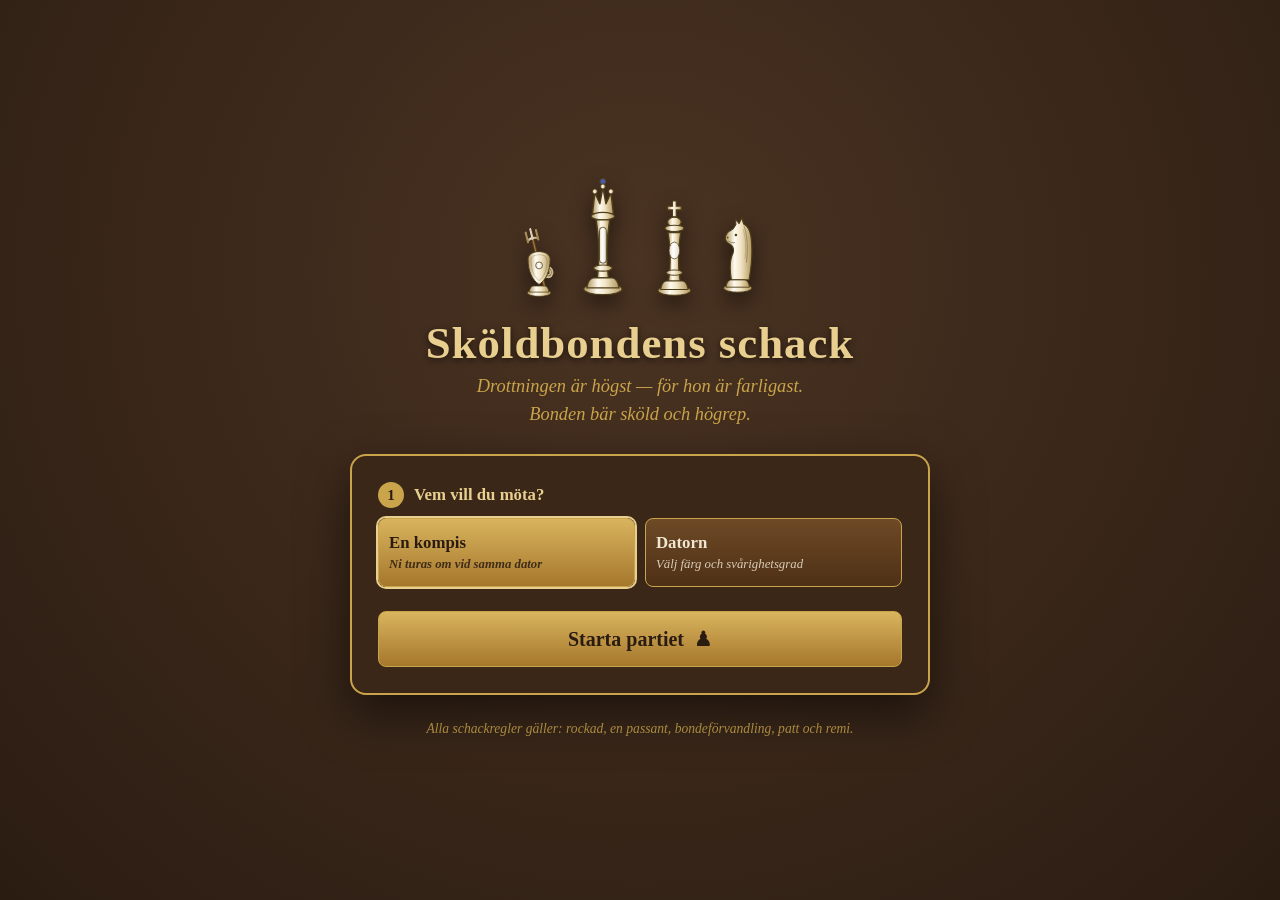
<file: index.html>
<!DOCTYPE html>
<html lang="sv">
<head>
<meta charset="UTF-8">
<meta name="viewport" content="width=device-width, initial-scale=1.0">
<title>Sköldbondens schack</title>
<meta name="description" content="Spelbart schack med alla regler. Drottningen är högst — för hon är farligast. Bonden bär sköld och högrep.">
<style>
:root {
  --gold: #c9a44a;
  --gold-light: #e8cf8f;
  --wood-dark: #4a2c1a;
  --wood-mid: #6e4226;
  --square-light: #ddc59a;
  --square-dark: #96683f;
  --bg: #2b1c12;
  --panel: #3a2718;
  --text: #f0e6d2;
}

* { box-sizing: border-box; margin: 0; padding: 0; }

body {
  font-family: Georgia, 'Times New Roman', serif;
  background: radial-gradient(ellipse at 50% 30%, #4a3322 0%, var(--bg) 100%);
  color: var(--text);
  min-height: 100vh;
}

.hidden { display: none !important; }

h1 {
  color: var(--gold-light);
  letter-spacing: 1px;
  text-shadow: 0 2px 6px rgba(0,0,0,.6);
}

.tagline {
  color: var(--gold);
  font-style: italic;
  margin-top: 4px;
}

/* ==================== Landningssidan ==================== */

#landing {
  min-height: 100vh;
  display: flex;
  flex-direction: column;
  align-items: center;
  justify-content: center;
  padding: 30px 16px;
  gap: 26px;
}

.hero { text-align: center; }

.hero-pieces {
  display: flex;
  align-items: flex-end;
  justify-content: center;
  gap: 14px;
  margin-bottom: 14px;
  filter: drop-shadow(0 8px 10px rgba(0,0,0,.5));
}
.hero-pieces svg { width: auto; }
.hero-pieces .hp-pawn svg   { height: 84px; }
.hero-pieces .hp-king svg   { height: 116px; }
.hero-pieces .hp-queen svg  { height: 136px; }
.hero-pieces .hp-knight svg { height: 100px; }

.hero h1 { font-size: clamp(1.9rem, 6vw, 2.8rem); }
.hero .tagline { font-size: clamp(.95rem, 3vw, 1.15rem); line-height: 1.5; }

.setup-card {
  width: min(94vw, 580px);
  background: var(--panel);
  border: 2px solid var(--gold);
  border-radius: 16px;
  padding: 26px;
  box-shadow: 0 18px 50px rgba(0,0,0,.55);
}

.setup-card h2 {
  color: var(--gold-light);
  font-size: 1.05rem;
  margin: 20px 0 10px;
  display: flex;
  align-items: center;
  gap: 10px;
}
.setup-card h2:first-child { margin-top: 0; }

.step {
  display: inline-flex;
  align-items: center;
  justify-content: center;
  width: 26px; height: 26px;
  border-radius: 50%;
  background: var(--gold);
  color: #2b1c12;
  font-size: .95rem;
  flex-shrink: 0;
}

.choice { display: flex; gap: 10px; }
.choice.big button {
  flex: 1;
  display: flex;
  flex-direction: column;
  gap: 4px;
  padding: 14px 10px;
  text-align: center;
}
.choice.big strong { font-size: 1.05rem; }
.choice.big span { font-size: .8rem; opacity: .85; font-style: italic; }

.start-btn {
  width: 100%;
  margin-top: 24px;
  font-size: 1.25rem;
  padding: 15px;
}

#landing footer {
  font-size: .85rem;
  color: var(--gold);
  opacity: .8;
  font-style: italic;
  text-align: center;
}

/* ==================== Spelet ==================== */

#game header {
  text-align: center;
  padding: 18px 10px 8px;
}
#game h1 { font-size: 1.9rem; }
#game .tagline { font-size: .95rem; margin-top: 2px; }

main {
  display: flex;
  flex-wrap: wrap;
  justify-content: center;
  align-items: flex-start;
  gap: 24px;
  padding: 16px;
}

/* ---------- Brädet ---------- */

.board-wrap {
  padding: 26px;
  background: linear-gradient(135deg, #5a3520, #3a2010 60%, #4a2a18);
  border-radius: 14px;
  border: 2px solid var(--gold);
  box-shadow: 0 14px 40px rgba(0,0,0,.55), inset 0 0 30px rgba(0,0,0,.4);
  position: relative;
}

.board {
  display: grid;
  grid-template-columns: repeat(8, minmax(44px, 11vmin));
  grid-template-rows: repeat(8, minmax(44px, 11vmin));
  border: 3px solid var(--gold);
  box-shadow: 0 4px 18px rgba(0,0,0,.5);
}

.square {
  position: relative;
  display: flex;
  align-items: flex-end;
  justify-content: center;
  cursor: pointer;
  user-select: none;
}

.square.light { background: var(--square-light); }
.square.dark { background: var(--square-dark); }

/* koordinater i hörnen av kantrutorna */
.coord {
  position: absolute;
  font-size: .62rem;
  font-weight: bold;
  pointer-events: none;
  opacity: .85;
}
.coord.file { right: 3px; bottom: 2px; }
.coord.rank { left: 3px; top: 2px; }
.square.light .coord { color: #8a5a34; }
.square.dark .coord { color: #eeddbb; }

/* pjäser */
.piece {
  position: absolute;
  bottom: 3%;
  left: 50%;
  transform: translateX(-50%);
  pointer-events: none;
  filter:
    drop-shadow(0 0 1px rgba(45, 28, 6, .9))
    drop-shadow(0 5px 4px rgba(0,0,0,.45));
}
.piece svg { height: 100%; width: auto; display: block; }

/* höjdskala per pjästyp — drottningen ÄR högst men ryms i sin ruta */
.piece.q { height: 98%; }
.piece.k { height: 88%; }
.piece.b { height: 82%; }
.piece.n { height: 80%; }
.piece.r { height: 75%; }
.piece.p { height: 68%; }

/* markeringar */
.square.selected { outline: 3px solid var(--gold-light); outline-offset: -3px; }
.square.lastmove::before {
  content: ""; position: absolute; inset: 0;
  background: rgba(233, 208, 90, .32); pointer-events: none;
}
.square.check::before {
  content: ""; position: absolute; inset: 0;
  background: radial-gradient(circle, rgba(220,50,40,.55) 0%, rgba(220,50,40,0) 70%);
  pointer-events: none;
}

.square .dot {
  position: absolute; inset: 0; margin: auto;
  width: 26%; height: 26%;
  border-radius: 50%;
  background: rgba(60, 40, 15, .45);
  box-shadow: 0 0 0 2px rgba(233,208,90,.5);
  pointer-events: none;
}
.square .ring {
  position: absolute; inset: 4%;
  border: 4px solid rgba(200, 60, 40, .65);
  border-radius: 50%;
  pointer-events: none;
}

/* ---------- Panelen ---------- */

.panel {
  width: 250px;
  background: var(--panel);
  border: 1px solid var(--gold);
  border-radius: 12px;
  padding: 16px;
  box-shadow: 0 10px 30px rgba(0,0,0,.4);
}

.status {
  font-size: 1.05rem;
  font-weight: bold;
  color: var(--gold-light);
  text-align: center;
  min-height: 2.6em;
  display: flex;
  align-items: center;
  justify-content: center;
  padding: 4px;
}

/* kommentatorn */
.commentary {
  font-style: italic;
  font-size: .92rem;
  line-height: 1.45;
  color: var(--text);
  background: rgba(0,0,0,.22);
  border-left: 3px solid var(--gold);
  border-radius: 0 8px 8px 0;
  padding: 9px 11px;
  margin: 8px 0 4px;
  min-height: 3.4em;
}
.commentary .mic { font-style: normal; margin-right: 5px; }

.buttons { display: flex; flex-direction: column; gap: 8px; margin: 10px 0 16px; }

button {
  font-family: inherit;
  font-size: .95rem;
  padding: 9px 14px;
  border-radius: 8px;
  border: 1px solid var(--gold);
  background: linear-gradient(180deg, #6e4a26, #4e3016);
  color: var(--text);
  cursor: pointer;
  transition: filter .15s;
}
button:hover { filter: brightness(1.2); }
button.primary {
  background: linear-gradient(180deg, #d9b45e, #a5772c);
  color: #2b1c12;
  font-weight: bold;
}
button.selected {
  background: linear-gradient(180deg, #d9b45e, #a5772c);
  color: #2b1c12;
  font-weight: bold;
  box-shadow: 0 0 0 2px var(--gold-light);
}
button.selected span { opacity: 1; }

.movelist-wrap h2 { font-size: 1rem; color: var(--gold); margin-bottom: 6px; }
.movelist {
  list-style-position: inside;
  max-height: 300px;
  overflow-y: auto;
  font-size: .92rem;
  line-height: 1.5;
  padding-right: 4px;
}
.movelist li span { display: inline-block; min-width: 58px; }

/* ---------- Dialoger ---------- */

.overlay {
  position: fixed; inset: 0;
  background: rgba(10, 6, 3, .75);
  display: flex; align-items: center; justify-content: center;
  z-index: 20;
}

.dialog {
  background: var(--panel);
  border: 2px solid var(--gold);
  border-radius: 14px;
  padding: 26px;
  width: min(92vw, 380px);
  box-shadow: 0 20px 60px rgba(0,0,0,.7);
}
.dialog h2 { color: var(--gold-light); margin-bottom: 16px; text-align: center; }

.promo-choices { display: flex; gap: 10px; justify-content: center; }
.promo-choices button {
  width: 70px; height: 90px;
  display: flex; align-items: flex-end; justify-content: center;
  padding: 6px;
}
.promo-choices svg { width: 100%; height: auto; }

@media (max-width: 700px) {
  .board { grid-template-columns: repeat(8, 11.5vw); grid-template-rows: repeat(8, 11.5vw); }
  .board-wrap { padding: 12px; }
  .panel { width: min(92vw, 380px); }
  .choice.big.three { flex-direction: column; }
}

</style>
</head>
<body>

<!-- ==================== LANDNINGSSIDAN ==================== -->
<section id="landing">
  <div class="hero">
    <div class="hero-pieces" id="hero-pieces"></div>
    <h1>Sköldbondens schack</h1>
    <p class="tagline">Drottningen är högst — för hon är farligast.<br>
    Bonden bär sköld och högrep.</p>
  </div>

  <div class="setup-card">
    <h2><span class="step">1</span> Vem vill du möta?</h2>
    <div class="choice big" id="opp-choice">
      <button data-opp="human" class="selected">
        <strong>En kompis</strong>
        <span>Ni turas om vid samma dator</span>
      </button>
      <button data-opp="ai">
        <strong>Datorn</strong>
        <span>Välj färg och svårighetsgrad</span>
      </button>
    </div>

    <div class="ai-only hidden">
      <h2><span class="step">2</span> Vilken färg spelar du?</h2>
      <div class="choice big" id="color-choice">
        <button data-color="w" class="selected">
          <strong>Vit</strong>
          <span>Du börjar</span>
        </button>
        <button data-color="b">
          <strong>Svart</strong>
          <span>Datorn börjar</span>
        </button>
      </div>

      <h2><span class="step">3</span> Hur svår ska datorn vara?</h2>
      <div class="choice big three" id="level-choice">
        <button data-level="1" class="selected">
          <strong>Lätt</strong>
          <span>Snäll och slarvig</span>
        </button>
        <button data-level="2">
          <strong>Medel</strong>
          <span>Tänker två drag framåt</span>
        </button>
        <button data-level="3">
          <strong>Svår</strong>
          <span>Tänker tre drag framåt</span>
        </button>
      </div>
    </div>

    <button id="btn-start" class="primary start-btn">Starta partiet&nbsp;&nbsp;♟</button>
  </div>

  <footer>Alla schackregler gäller: rockad, en passant, bondeförvandling, patt och remi.</footer>
</section>

<!-- ==================== SPELET ==================== -->
<section id="game" class="hidden">
  <header>
    <h1>Sköldbondens schack</h1>
    <p class="tagline">Drottningen är högst — för hon är farligast.</p>
  </header>

  <main>
    <div class="board-wrap">
      <div id="board" class="board"></div>
    </div>

    <aside class="panel">
      <div id="status" class="status">Vit att spela</div>

      <div id="commentary" class="commentary"></div>

      <div class="buttons">
        <button id="btn-new">Nytt parti</button>
        <button id="btn-undo">Ångra drag</button>
        <button id="btn-flip">Vänd brädet</button>
      </div>

      <div class="movelist-wrap">
        <h2>Dragen</h2>
        <ol id="movelist" class="movelist"></ol>
      </div>
    </aside>
  </main>
</section>

<!-- Dialog: bondeförvandling -->
<div id="promotion" class="overlay hidden">
  <div class="dialog">
    <h2>Förvandla bonden till:</h2>
    <div id="promo-choices" class="promo-choices"></div>
  </div>
</div>

<script>
/*
 * Copyright (c) 2022, Jeff Hlywa (jhlywa@gmail.com)
 * All rights reserved.
 *
 * Redistribution and use in source and binary forms, with or without
 * modification, are permitted provided that the following conditions are met:
 *
 * 1. Redistributions of source code must retain the above copyright notice,
 *    this list of conditions and the following disclaimer.
 * 2. Redistributions in binary form must reproduce the above copyright notice,
 *    this list of conditions and the following disclaimer in the documentation
 *    and/or other materials provided with the distribution.
 *
 * THIS SOFTWARE IS PROVIDED BY THE COPYRIGHT HOLDERS AND CONTRIBUTORS "AS IS"
 * AND ANY EXPRESS OR IMPLIED WARRANTIES, INCLUDING, BUT NOT LIMITED TO, THE
 * IMPLIED WARRANTIES OF MERCHANTABILITY AND FITNESS FOR A PARTICULAR PURPOSE
 * ARE DISCLAIMED. IN NO EVENT SHALL THE COPYRIGHT OWNER OR CONTRIBUTORS BE
 * LIABLE FOR ANY DIRECT, INDIRECT, INCIDENTAL, SPECIAL, EXEMPLARY, OR
 * CONSEQUENTIAL DAMAGES (INCLUDING, BUT NOT LIMITED TO, PROCUREMENT OF
 * SUBSTITUTE GOODS OR SERVICES; LOSS OF USE, DATA, OR PROFITS; OR BUSINESS
 * INTERRUPTION) HOWEVER CAUSED AND ON ANY THEORY OF LIABILITY, WHETHER IN
 * CONTRACT, STRICT LIABILITY, OR TORT (INCLUDING NEGLIGENCE OR OTHERWISE)
 * ARISING IN ANY WAY OUT OF THE USE OF THIS SOFTWARE, EVEN IF ADVISED OF THE
 * POSSIBILITY OF SUCH DAMAGE.
 *
 *----------------------------------------------------------------------------*/

const SYMBOLS = 'pnbrqkPNBRQK'

const DEFAULT_POSITION =
  'rnbqkbnr/pppppppp/8/8/8/8/PPPPPPPP/RNBQKBNR w KQkq - 0 1'

const TERMINATION_MARKERS = ['1-0', '0-1', '1/2-1/2', '*']

const PAWN_OFFSETS = {
  b: [16, 32, 17, 15],
  w: [-16, -32, -17, -15],
}

const PIECE_OFFSETS = {
  n: [-18, -33, -31, -14, 18, 33, 31, 14],
  b: [-17, -15, 17, 15],
  r: [-16, 1, 16, -1],
  q: [-17, -16, -15, 1, 17, 16, 15, -1],
  k: [-17, -16, -15, 1, 17, 16, 15, -1],
}

// prettier-ignore
const ATTACKS = [
  20, 0, 0, 0, 0, 0, 0, 24,  0, 0, 0, 0, 0, 0,20, 0,
   0,20, 0, 0, 0, 0, 0, 24,  0, 0, 0, 0, 0,20, 0, 0,
   0, 0,20, 0, 0, 0, 0, 24,  0, 0, 0, 0,20, 0, 0, 0,
   0, 0, 0,20, 0, 0, 0, 24,  0, 0, 0,20, 0, 0, 0, 0,
   0, 0, 0, 0,20, 0, 0, 24,  0, 0,20, 0, 0, 0, 0, 0,
   0, 0, 0, 0, 0,20, 2, 24,  2,20, 0, 0, 0, 0, 0, 0,
   0, 0, 0, 0, 0, 2,53, 56, 53, 2, 0, 0, 0, 0, 0, 0,
  24,24,24,24,24,24,56,  0, 56,24,24,24,24,24,24, 0,
   0, 0, 0, 0, 0, 2,53, 56, 53, 2, 0, 0, 0, 0, 0, 0,
   0, 0, 0, 0, 0,20, 2, 24,  2,20, 0, 0, 0, 0, 0, 0,
   0, 0, 0, 0,20, 0, 0, 24,  0, 0,20, 0, 0, 0, 0, 0,
   0, 0, 0,20, 0, 0, 0, 24,  0, 0, 0,20, 0, 0, 0, 0,
   0, 0,20, 0, 0, 0, 0, 24,  0, 0, 0, 0,20, 0, 0, 0,
   0,20, 0, 0, 0, 0, 0, 24,  0, 0, 0, 0, 0,20, 0, 0,
  20, 0, 0, 0, 0, 0, 0, 24,  0, 0, 0, 0, 0, 0,20
];

// prettier-ignore
const RAYS = [
   17,  0,  0,  0,  0,  0,  0, 16,  0,  0,  0,  0,  0,  0, 15, 0,
    0, 17,  0,  0,  0,  0,  0, 16,  0,  0,  0,  0,  0, 15,  0, 0,
    0,  0, 17,  0,  0,  0,  0, 16,  0,  0,  0,  0, 15,  0,  0, 0,
    0,  0,  0, 17,  0,  0,  0, 16,  0,  0,  0, 15,  0,  0,  0, 0,
    0,  0,  0,  0, 17,  0,  0, 16,  0,  0, 15,  0,  0,  0,  0, 0,
    0,  0,  0,  0,  0, 17,  0, 16,  0, 15,  0,  0,  0,  0,  0, 0,
    0,  0,  0,  0,  0,  0, 17, 16, 15,  0,  0,  0,  0,  0,  0, 0,
    1,  1,  1,  1,  1,  1,  1,  0, -1, -1,  -1,-1, -1, -1, -1, 0,
    0,  0,  0,  0,  0,  0,-15,-16,-17,  0,  0,  0,  0,  0,  0, 0,
    0,  0,  0,  0,  0,-15,  0,-16,  0,-17,  0,  0,  0,  0,  0, 0,
    0,  0,  0,  0,-15,  0,  0,-16,  0,  0,-17,  0,  0,  0,  0, 0,
    0,  0,  0,-15,  0,  0,  0,-16,  0,  0,  0,-17,  0,  0,  0, 0,
    0,  0,-15,  0,  0,  0,  0,-16,  0,  0,  0,  0,-17,  0,  0, 0,
    0,-15,  0,  0,  0,  0,  0,-16,  0,  0,  0,  0,  0,-17,  0, 0,
  -15,  0,  0,  0,  0,  0,  0,-16,  0,  0,  0,  0,  0,  0,-17
];

const SHIFTS = { p: 0, n: 1, b: 2, r: 3, q: 4, k: 5 }

const BITS = {
  NORMAL: 1,
  CAPTURE: 2,
  BIG_PAWN: 4,
  EP_CAPTURE: 8,
  PROMOTION: 16,
  KSIDE_CASTLE: 32,
  QSIDE_CASTLE: 64,
}

const RANK_1 = 7
const RANK_2 = 6
const RANK_3 = 5
const RANK_4 = 4
const RANK_5 = 3
const RANK_6 = 2
const RANK_7 = 1
const RANK_8 = 0

// prettier-ignore
const SQUARE_MAP = {
  a8:   0, b8:   1, c8:   2, d8:   3, e8:   4, f8:   5, g8:   6, h8:   7,
  a7:  16, b7:  17, c7:  18, d7:  19, e7:  20, f7:  21, g7:  22, h7:  23,
  a6:  32, b6:  33, c6:  34, d6:  35, e6:  36, f6:  37, g6:  38, h6:  39,
  a5:  48, b5:  49, c5:  50, d5:  51, e5:  52, f5:  53, g5:  54, h5:  55,
  a4:  64, b4:  65, c4:  66, d4:  67, e4:  68, f4:  69, g4:  70, h4:  71,
  a3:  80, b3:  81, c3:  82, d3:  83, e3:  84, f3:  85, g3:  86, h3:  87,
  a2:  96, b2:  97, c2:  98, d2:  99, e2: 100, f2: 101, g2: 102, h2: 103,
  a1: 112, b1: 113, c1: 114, d1: 115, e1: 116, f1: 117, g1: 118, h1: 119
};

const ROOKS = {
  w: [
    { square: SQUARE_MAP.a1, flag: BITS.QSIDE_CASTLE },
    { square: SQUARE_MAP.h1, flag: BITS.KSIDE_CASTLE },
  ],
  b: [
    { square: SQUARE_MAP.a8, flag: BITS.QSIDE_CASTLE },
    { square: SQUARE_MAP.h8, flag: BITS.KSIDE_CASTLE },
  ],
}

const PARSER_STRICT = 0
const PARSER_SLOPPY = 1

/* this function is used to uniquely identify ambiguous moves */
function get_disambiguator(move, moves) {
  var from = move.from
  var to = move.to
  var piece = move.piece

  var ambiguities = 0
  var same_rank = 0
  var same_file = 0

  for (var i = 0, len = moves.length; i < len; i++) {
    var ambig_from = moves[i].from
    var ambig_to = moves[i].to
    var ambig_piece = moves[i].piece

    /* if a move of the same piece type ends on the same to square, we'll
     * need to add a disambiguator to the algebraic notation
     */
    if (piece === ambig_piece && from !== ambig_from && to === ambig_to) {
      ambiguities++

      if (rank(from) === rank(ambig_from)) {
        same_rank++
      }

      if (file(from) === file(ambig_from)) {
        same_file++
      }
    }
  }

  if (ambiguities > 0) {
    /* if there exists a similar moving piece on the same rank and file as
     * the move in question, use the square as the disambiguator
     */
    if (same_rank > 0 && same_file > 0) {
      return algebraic(from)
    } else if (same_file > 0) {
      /* if the moving piece rests on the same file, use the rank symbol as the
       * disambiguator
       */
      return algebraic(from).charAt(1)
    } else {
      /* else use the file symbol */
      return algebraic(from).charAt(0)
    }
  }

  return ''
}

function infer_piece_type(san) {
  var piece_type = san.charAt(0)
  if (piece_type >= 'a' && piece_type <= 'h') {
    var matches = san.match(/[a-h]\d.*[a-h]\d/)
    if (matches) {
      return undefined
    }
    return PAWN
  }
  piece_type = piece_type.toLowerCase()
  if (piece_type === 'o') {
    return KING
  }
  return piece_type
}

// parses all of the decorators out of a SAN string
function stripped_san(move) {
  return move.replace(/=/, '').replace(/[+#]?[?!]*$/, '')
}

/*****************************************************************************
 * UTILITY FUNCTIONS
 ****************************************************************************/
function rank(i) {
  return i >> 4
}

function file(i) {
  return i & 15
}

function algebraic(i) {
  var f = file(i),
    r = rank(i)
  return 'abcdefgh'.substring(f, f + 1) + '87654321'.substring(r, r + 1)
}

function swap_color(c) {
  return c === WHITE ? BLACK : WHITE
}

function is_digit(c) {
  return '0123456789'.indexOf(c) !== -1
}

function clone(obj) {
  var dupe = obj instanceof Array ? [] : {}

  for (var property in obj) {
    if (typeof property === 'object') {
      dupe[property] = clone(obj[property])
    } else {
      dupe[property] = obj[property]
    }
  }

  return dupe
}

function trim(str) {
  return str.replace(/^\s+|\s+$/g, '')
}

/***************************************************************************
 * PUBLIC CONSTANTS
 **************************************************************************/

const BLACK = 'b'
const WHITE = 'w'

const EMPTY = -1

const PAWN = 'p'
const KNIGHT = 'n'
const BISHOP = 'b'
const ROOK = 'r'
const QUEEN = 'q'
const KING = 'k'

const SQUARES = (function () {
  /* from the ECMA-262 spec (section 12.6.4):
   * "The mechanics of enumerating the properties ... is
   * implementation dependent"
   * so: for (var sq in SQUARES) { keys.push(sq); } might not be
   * ordered correctly
   */
  var keys = []
  for (var i = SQUARE_MAP.a8; i <= SQUARE_MAP.h1; i++) {
    if (i & 0x88) {
      i += 7
      continue
    }
    keys.push(algebraic(i))
  }
  return keys
})()

const FLAGS = {
  NORMAL: 'n',
  CAPTURE: 'c',
  BIG_PAWN: 'b',
  EP_CAPTURE: 'e',
  PROMOTION: 'p',
  KSIDE_CASTLE: 'k',
  QSIDE_CASTLE: 'q',
}

var Chess = function (fen) {
  var board = new Array(128)
  var kings = { w: EMPTY, b: EMPTY }
  var turn = WHITE
  var castling = { w: 0, b: 0 }
  var ep_square = EMPTY
  var half_moves = 0
  var move_number = 1
  var history = []
  var header = {}
  var comments = {}

  /* if the user passes in a fen string, load it, else default to
   * starting position
   */
  if (typeof fen === 'undefined') {
    load(DEFAULT_POSITION)
  } else {
    load(fen)
  }

  function clear(keep_headers) {
    if (typeof keep_headers === 'undefined') {
      keep_headers = false
    }

    board = new Array(128)
    kings = { w: EMPTY, b: EMPTY }
    turn = WHITE
    castling = { w: 0, b: 0 }
    ep_square = EMPTY
    half_moves = 0
    move_number = 1
    history = []
    if (!keep_headers) header = {}
    comments = {}
    update_setup(generate_fen())
  }

  function prune_comments() {
    var reversed_history = []
    var current_comments = {}
    var copy_comment = function (fen) {
      if (fen in comments) {
        current_comments[fen] = comments[fen]
      }
    }
    while (history.length > 0) {
      reversed_history.push(undo_move())
    }
    copy_comment(generate_fen())
    while (reversed_history.length > 0) {
      make_move(reversed_history.pop())
      copy_comment(generate_fen())
    }
    comments = current_comments
  }

  function reset() {
    load(DEFAULT_POSITION)
  }

  function load(fen, keep_headers) {
    if (typeof keep_headers === 'undefined') {
      keep_headers = false
    }

    var tokens = fen.split(/\s+/)
    var position = tokens[0]
    var square = 0

    if (!validate_fen(fen).valid) {
      return false
    }

    clear(keep_headers)

    for (var i = 0; i < position.length; i++) {
      var piece = position.charAt(i)

      if (piece === '/') {
        square += 8
      } else if (is_digit(piece)) {
        square += parseInt(piece, 10)
      } else {
        var color = piece < 'a' ? WHITE : BLACK
        put({ type: piece.toLowerCase(), color: color }, algebraic(square))
        square++
      }
    }

    turn = tokens[1]

    if (tokens[2].indexOf('K') > -1) {
      castling.w |= BITS.KSIDE_CASTLE
    }
    if (tokens[2].indexOf('Q') > -1) {
      castling.w |= BITS.QSIDE_CASTLE
    }
    if (tokens[2].indexOf('k') > -1) {
      castling.b |= BITS.KSIDE_CASTLE
    }
    if (tokens[2].indexOf('q') > -1) {
      castling.b |= BITS.QSIDE_CASTLE
    }

    ep_square = tokens[3] === '-' ? EMPTY : SQUARE_MAP[tokens[3]]
    half_moves = parseInt(tokens[4], 10)
    move_number = parseInt(tokens[5], 10)

    update_setup(generate_fen())

    return true
  }

  /* TODO: this function is pretty much crap - it validates structure but
   * completely ignores content (e.g. doesn't verify that each side has a king)
   * ... we should rewrite this, and ditch the silly error_number field while
   * we're at it
   */
  function validate_fen(fen) {
    var errors = {
      0: 'No errors.',
      1: 'FEN string must contain six space-delimited fields.',
      2: '6th field (move number) must be a positive integer.',
      3: '5th field (half move counter) must be a non-negative integer.',
      4: '4th field (en-passant square) is invalid.',
      5: '3rd field (castling availability) is invalid.',
      6: '2nd field (side to move) is invalid.',
      7: "1st field (piece positions) does not contain 8 '/'-delimited rows.",
      8: '1st field (piece positions) is invalid [consecutive numbers].',
      9: '1st field (piece positions) is invalid [invalid piece].',
      10: '1st field (piece positions) is invalid [row too large].',
      11: 'Illegal en-passant square',
    }

    /* 1st criterion: 6 space-seperated fields? */
    var tokens = fen.split(/\s+/)
    if (tokens.length !== 6) {
      return { valid: false, error_number: 1, error: errors[1] }
    }

    /* 2nd criterion: move number field is a integer value > 0? */
    if (isNaN(parseInt(tokens[5])) || parseInt(tokens[5], 10) <= 0) {
      return { valid: false, error_number: 2, error: errors[2] }
    }

    /* 3rd criterion: half move counter is an integer >= 0? */
    if (isNaN(parseInt(tokens[4])) || parseInt(tokens[4], 10) < 0) {
      return { valid: false, error_number: 3, error: errors[3] }
    }

    /* 4th criterion: 4th field is a valid e.p.-string? */
    if (!/^(-|[abcdefgh][36])$/.test(tokens[3])) {
      return { valid: false, error_number: 4, error: errors[4] }
    }

    /* 5th criterion: 3th field is a valid castle-string? */
    if (!/^(KQ?k?q?|Qk?q?|kq?|q|-)$/.test(tokens[2])) {
      return { valid: false, error_number: 5, error: errors[5] }
    }

    /* 6th criterion: 2nd field is "w" (white) or "b" (black)? */
    if (!/^(w|b)$/.test(tokens[1])) {
      return { valid: false, error_number: 6, error: errors[6] }
    }

    /* 7th criterion: 1st field contains 8 rows? */
    var rows = tokens[0].split('/')
    if (rows.length !== 8) {
      return { valid: false, error_number: 7, error: errors[7] }
    }

    /* 8th criterion: every row is valid? */
    for (var i = 0; i < rows.length; i++) {
      /* check for right sum of fields AND not two numbers in succession */
      var sum_fields = 0
      var previous_was_number = false

      for (var k = 0; k < rows[i].length; k++) {
        if (!isNaN(rows[i][k])) {
          if (previous_was_number) {
            return { valid: false, error_number: 8, error: errors[8] }
          }
          sum_fields += parseInt(rows[i][k], 10)
          previous_was_number = true
        } else {
          if (!/^[prnbqkPRNBQK]$/.test(rows[i][k])) {
            return { valid: false, error_number: 9, error: errors[9] }
          }
          sum_fields += 1
          previous_was_number = false
        }
      }
      if (sum_fields !== 8) {
        return { valid: false, error_number: 10, error: errors[10] }
      }
    }

    if (
      (tokens[3][1] == '3' && tokens[1] == 'w') ||
      (tokens[3][1] == '6' && tokens[1] == 'b')
    ) {
      return { valid: false, error_number: 11, error: errors[11] }
    }

    /* everything's okay! */
    return { valid: true, error_number: 0, error: errors[0] }
  }

  function generate_fen() {
    var empty = 0
    var fen = ''

    for (var i = SQUARE_MAP.a8; i <= SQUARE_MAP.h1; i++) {
      if (board[i] == null) {
        empty++
      } else {
        if (empty > 0) {
          fen += empty
          empty = 0
        }
        var color = board[i].color
        var piece = board[i].type

        fen += color === WHITE ? piece.toUpperCase() : piece.toLowerCase()
      }

      if ((i + 1) & 0x88) {
        if (empty > 0) {
          fen += empty
        }

        if (i !== SQUARE_MAP.h1) {
          fen += '/'
        }

        empty = 0
        i += 8
      }
    }

    var cflags = ''
    if (castling[WHITE] & BITS.KSIDE_CASTLE) {
      cflags += 'K'
    }
    if (castling[WHITE] & BITS.QSIDE_CASTLE) {
      cflags += 'Q'
    }
    if (castling[BLACK] & BITS.KSIDE_CASTLE) {
      cflags += 'k'
    }
    if (castling[BLACK] & BITS.QSIDE_CASTLE) {
      cflags += 'q'
    }

    /* do we have an empty castling flag? */
    cflags = cflags || '-'
    var epflags = ep_square === EMPTY ? '-' : algebraic(ep_square)

    return [fen, turn, cflags, epflags, half_moves, move_number].join(' ')
  }

  function set_header(args) {
    for (var i = 0; i < args.length; i += 2) {
      if (typeof args[i] === 'string' && typeof args[i + 1] === 'string') {
        header[args[i]] = args[i + 1]
      }
    }
    return header
  }

  /* called when the initial board setup is changed with put() or remove().
   * modifies the SetUp and FEN properties of the header object.  if the FEN is
   * equal to the default position, the SetUp and FEN are deleted
   * the setup is only updated if history.length is zero, ie moves haven't been
   * made.
   */
  function update_setup(fen) {
    if (history.length > 0) return

    if (fen !== DEFAULT_POSITION) {
      header['SetUp'] = '1'
      header['FEN'] = fen
    } else {
      delete header['SetUp']
      delete header['FEN']
    }
  }

  function get(square) {
    var piece = board[SQUARE_MAP[square]]
    return piece ? { type: piece.type, color: piece.color } : null
  }

  function put(piece, square) {
    /* check for valid piece object */
    if (!('type' in piece && 'color' in piece)) {
      return false
    }

    /* check for piece */
    if (SYMBOLS.indexOf(piece.type.toLowerCase()) === -1) {
      return false
    }

    /* check for valid square */
    if (!(square in SQUARE_MAP)) {
      return false
    }

    var sq = SQUARE_MAP[square]

    /* don't let the user place more than one king */
    if (
      piece.type == KING &&
      !(kings[piece.color] == EMPTY || kings[piece.color] == sq)
    ) {
      return false
    }

    board[sq] = { type: piece.type, color: piece.color }
    if (piece.type === KING) {
      kings[piece.color] = sq
    }

    update_setup(generate_fen())

    return true
  }

  function remove(square) {
    var piece = get(square)
    board[SQUARE_MAP[square]] = null
    if (piece && piece.type === KING) {
      kings[piece.color] = EMPTY
    }

    update_setup(generate_fen())

    return piece
  }

  function build_move(board, from, to, flags, promotion) {
    var move = {
      color: turn,
      from: from,
      to: to,
      flags: flags,
      piece: board[from].type,
    }

    if (promotion) {
      move.flags |= BITS.PROMOTION
      move.promotion = promotion
    }

    if (board[to]) {
      move.captured = board[to].type
    } else if (flags & BITS.EP_CAPTURE) {
      move.captured = PAWN
    }
    return move
  }

  function generate_moves(options) {
    function add_move(board, moves, from, to, flags) {
      /* if pawn promotion */
      if (
        board[from].type === PAWN &&
        (rank(to) === RANK_8 || rank(to) === RANK_1)
      ) {
        var pieces = [QUEEN, ROOK, BISHOP, KNIGHT]
        for (var i = 0, len = pieces.length; i < len; i++) {
          moves.push(build_move(board, from, to, flags, pieces[i]))
        }
      } else {
        moves.push(build_move(board, from, to, flags))
      }
    }

    var moves = []
    var us = turn
    var them = swap_color(us)
    var second_rank = { b: RANK_7, w: RANK_2 }

    var first_sq = SQUARE_MAP.a8
    var last_sq = SQUARE_MAP.h1
    var single_square = false

    /* do we want legal moves? */
    var legal =
      typeof options !== 'undefined' && 'legal' in options
        ? options.legal
        : true

    var piece_type =
      typeof options !== 'undefined' &&
      'piece' in options &&
      typeof options.piece === 'string'
        ? options.piece.toLowerCase()
        : true

    /* are we generating moves for a single square? */
    if (typeof options !== 'undefined' && 'square' in options) {
      if (options.square in SQUARE_MAP) {
        first_sq = last_sq = SQUARE_MAP[options.square]
        single_square = true
      } else {
        /* invalid square */
        return []
      }
    }

    for (var i = first_sq; i <= last_sq; i++) {
      /* did we run off the end of the board */
      if (i & 0x88) {
        i += 7
        continue
      }

      var piece = board[i]
      if (piece == null || piece.color !== us) {
        continue
      }

      if (piece.type === PAWN && (piece_type === true || piece_type === PAWN)) {
        /* single square, non-capturing */
        var square = i + PAWN_OFFSETS[us][0]
        if (board[square] == null) {
          add_move(board, moves, i, square, BITS.NORMAL)

          /* double square */
          var square = i + PAWN_OFFSETS[us][1]
          if (second_rank[us] === rank(i) && board[square] == null) {
            add_move(board, moves, i, square, BITS.BIG_PAWN)
          }
        }

        /* pawn captures */
        for (j = 2; j < 4; j++) {
          var square = i + PAWN_OFFSETS[us][j]
          if (square & 0x88) continue

          if (board[square] != null && board[square].color === them) {
            add_move(board, moves, i, square, BITS.CAPTURE)
          } else if (square === ep_square) {
            add_move(board, moves, i, ep_square, BITS.EP_CAPTURE)
          }
        }
      } else if (piece_type === true || piece_type === piece.type) {
        for (var j = 0, len = PIECE_OFFSETS[piece.type].length; j < len; j++) {
          var offset = PIECE_OFFSETS[piece.type][j]
          var square = i

          while (true) {
            square += offset
            if (square & 0x88) break

            if (board[square] == null) {
              add_move(board, moves, i, square, BITS.NORMAL)
            } else {
              if (board[square].color === us) break
              add_move(board, moves, i, square, BITS.CAPTURE)
              break
            }

            /* break, if knight or king */
            if (piece.type === 'n' || piece.type === 'k') break
          }
        }
      }
    }

    /* check for castling if: a) we're generating all moves, or b) we're doing
     * single square move generation on the king's square
     */
    if (piece_type === true || piece_type === KING) {
      if (!single_square || last_sq === kings[us]) {
        /* king-side castling */
        if (castling[us] & BITS.KSIDE_CASTLE) {
          var castling_from = kings[us]
          var castling_to = castling_from + 2

          if (
            board[castling_from + 1] == null &&
            board[castling_to] == null &&
            !attacked(them, kings[us]) &&
            !attacked(them, castling_from + 1) &&
            !attacked(them, castling_to)
          ) {
            add_move(board, moves, kings[us], castling_to, BITS.KSIDE_CASTLE)
          }
        }

        /* queen-side castling */
        if (castling[us] & BITS.QSIDE_CASTLE) {
          var castling_from = kings[us]
          var castling_to = castling_from - 2

          if (
            board[castling_from - 1] == null &&
            board[castling_from - 2] == null &&
            board[castling_from - 3] == null &&
            !attacked(them, kings[us]) &&
            !attacked(them, castling_from - 1) &&
            !attacked(them, castling_to)
          ) {
            add_move(board, moves, kings[us], castling_to, BITS.QSIDE_CASTLE)
          }
        }
      }
    }

    /* return all pseudo-legal moves (this includes moves that allow the king
     * to be captured)
     */
    if (!legal) {
      return moves
    }

    /* filter out illegal moves */
    var legal_moves = []
    for (var i = 0, len = moves.length; i < len; i++) {
      make_move(moves[i])
      if (!king_attacked(us)) {
        legal_moves.push(moves[i])
      }
      undo_move()
    }

    return legal_moves
  }

  /* convert a move from 0x88 coordinates to Standard Algebraic Notation
   * (SAN)
   *
   * @param {boolean} sloppy Use the sloppy SAN generator to work around over
   * disambiguation bugs in Fritz and Chessbase.  See below:
   *
   * r1bqkbnr/ppp2ppp/2n5/1B1pP3/4P3/8/PPPP2PP/RNBQK1NR b KQkq - 2 4
   * 4. ... Nge7 is overly disambiguated because the knight on c6 is pinned
   * 4. ... Ne7 is technically the valid SAN
   */
  function move_to_san(move, moves) {
    var output = ''

    if (move.flags & BITS.KSIDE_CASTLE) {
      output = 'O-O'
    } else if (move.flags & BITS.QSIDE_CASTLE) {
      output = 'O-O-O'
    } else {
      if (move.piece !== PAWN) {
        var disambiguator = get_disambiguator(move, moves)
        output += move.piece.toUpperCase() + disambiguator
      }

      if (move.flags & (BITS.CAPTURE | BITS.EP_CAPTURE)) {
        if (move.piece === PAWN) {
          output += algebraic(move.from)[0]
        }
        output += 'x'
      }

      output += algebraic(move.to)

      if (move.flags & BITS.PROMOTION) {
        output += '=' + move.promotion.toUpperCase()
      }
    }

    make_move(move)
    if (in_check()) {
      if (in_checkmate()) {
        output += '#'
      } else {
        output += '+'
      }
    }
    undo_move()

    return output
  }

  function attacked(color, square) {
    for (var i = SQUARE_MAP.a8; i <= SQUARE_MAP.h1; i++) {
      /* did we run off the end of the board */
      if (i & 0x88) {
        i += 7
        continue
      }

      /* if empty square or wrong color */
      if (board[i] == null || board[i].color !== color) continue

      var piece = board[i]
      var difference = i - square
      var index = difference + 119

      if (ATTACKS[index] & (1 << SHIFTS[piece.type])) {
        if (piece.type === PAWN) {
          if (difference > 0) {
            if (piece.color === WHITE) return true
          } else {
            if (piece.color === BLACK) return true
          }
          continue
        }

        /* if the piece is a knight or a king */
        if (piece.type === 'n' || piece.type === 'k') return true

        var offset = RAYS[index]
        var j = i + offset

        var blocked = false
        while (j !== square) {
          if (board[j] != null) {
            blocked = true
            break
          }
          j += offset
        }

        if (!blocked) return true
      }
    }

    return false
  }

  function king_attacked(color) {
    return attacked(swap_color(color), kings[color])
  }

  function in_check() {
    return king_attacked(turn)
  }

  function in_checkmate() {
    return in_check() && generate_moves().length === 0
  }

  function in_stalemate() {
    return !in_check() && generate_moves().length === 0
  }

  function insufficient_material() {
    var pieces = {}
    var bishops = []
    var num_pieces = 0
    var sq_color = 0

    for (var i = SQUARE_MAP.a8; i <= SQUARE_MAP.h1; i++) {
      sq_color = (sq_color + 1) % 2
      if (i & 0x88) {
        i += 7
        continue
      }

      var piece = board[i]
      if (piece) {
        pieces[piece.type] = piece.type in pieces ? pieces[piece.type] + 1 : 1
        if (piece.type === BISHOP) {
          bishops.push(sq_color)
        }
        num_pieces++
      }
    }

    /* k vs. k */
    if (num_pieces === 2) {
      return true
    } else if (
      /* k vs. kn .... or .... k vs. kb */
      num_pieces === 3 &&
      (pieces[BISHOP] === 1 || pieces[KNIGHT] === 1)
    ) {
      return true
    } else if (num_pieces === pieces[BISHOP] + 2) {
      /* kb vs. kb where any number of bishops are all on the same color */
      var sum = 0
      var len = bishops.length
      for (var i = 0; i < len; i++) {
        sum += bishops[i]
      }
      if (sum === 0 || sum === len) {
        return true
      }
    }

    return false
  }

  function in_threefold_repetition() {
    /* TODO: while this function is fine for casual use, a better
     * implementation would use a Zobrist key (instead of FEN). the
     * Zobrist key would be maintained in the make_move/undo_move functions,
     * avoiding the costly that we do below.
     */
    var moves = []
    var positions = {}
    var repetition = false

    while (true) {
      var move = undo_move()
      if (!move) break
      moves.push(move)
    }

    while (true) {
      /* remove the last two fields in the FEN string, they're not needed
       * when checking for draw by rep */
      var fen = generate_fen().split(' ').slice(0, 4).join(' ')

      /* has the position occurred three or move times */
      positions[fen] = fen in positions ? positions[fen] + 1 : 1
      if (positions[fen] >= 3) {
        repetition = true
      }

      if (!moves.length) {
        break
      }
      make_move(moves.pop())
    }

    return repetition
  }

  function push(move) {
    history.push({
      move: move,
      kings: { b: kings.b, w: kings.w },
      turn: turn,
      castling: { b: castling.b, w: castling.w },
      ep_square: ep_square,
      half_moves: half_moves,
      move_number: move_number,
    })
  }

  function make_move(move) {
    var us = turn
    var them = swap_color(us)
    push(move)

    board[move.to] = board[move.from]
    board[move.from] = null

    /* if ep capture, remove the captured pawn */
    if (move.flags & BITS.EP_CAPTURE) {
      if (turn === BLACK) {
        board[move.to - 16] = null
      } else {
        board[move.to + 16] = null
      }
    }

    /* if pawn promotion, replace with new piece */
    if (move.flags & BITS.PROMOTION) {
      board[move.to] = { type: move.promotion, color: us }
    }

    /* if we moved the king */
    if (board[move.to].type === KING) {
      kings[board[move.to].color] = move.to

      /* if we castled, move the rook next to the king */
      if (move.flags & BITS.KSIDE_CASTLE) {
        var castling_to = move.to - 1
        var castling_from = move.to + 1
        board[castling_to] = board[castling_from]
        board[castling_from] = null
      } else if (move.flags & BITS.QSIDE_CASTLE) {
        var castling_to = move.to + 1
        var castling_from = move.to - 2
        board[castling_to] = board[castling_from]
        board[castling_from] = null
      }

      /* turn off castling */
      castling[us] = ''
    }

    /* turn off castling if we move a rook */
    if (castling[us]) {
      for (var i = 0, len = ROOKS[us].length; i < len; i++) {
        if (
          move.from === ROOKS[us][i].square &&
          castling[us] & ROOKS[us][i].flag
        ) {
          castling[us] ^= ROOKS[us][i].flag
          break
        }
      }
    }

    /* turn off castling if we capture a rook */
    if (castling[them]) {
      for (var i = 0, len = ROOKS[them].length; i < len; i++) {
        if (
          move.to === ROOKS[them][i].square &&
          castling[them] & ROOKS[them][i].flag
        ) {
          castling[them] ^= ROOKS[them][i].flag
          break
        }
      }
    }

    /* if big pawn move, update the en passant square */
    if (move.flags & BITS.BIG_PAWN) {
      if (turn === 'b') {
        ep_square = move.to - 16
      } else {
        ep_square = move.to + 16
      }
    } else {
      ep_square = EMPTY
    }

    /* reset the 50 move counter if a pawn is moved or a piece is captured */
    if (move.piece === PAWN) {
      half_moves = 0
    } else if (move.flags & (BITS.CAPTURE | BITS.EP_CAPTURE)) {
      half_moves = 0
    } else {
      half_moves++
    }

    if (turn === BLACK) {
      move_number++
    }
    turn = swap_color(turn)
  }

  function undo_move() {
    var old = history.pop()
    if (old == null) {
      return null
    }

    var move = old.move
    kings = old.kings
    turn = old.turn
    castling = old.castling
    ep_square = old.ep_square
    half_moves = old.half_moves
    move_number = old.move_number

    var us = turn
    var them = swap_color(turn)

    board[move.from] = board[move.to]
    board[move.from].type = move.piece // to undo any promotions
    board[move.to] = null

    if (move.flags & BITS.CAPTURE) {
      board[move.to] = { type: move.captured, color: them }
    } else if (move.flags & BITS.EP_CAPTURE) {
      var index
      if (us === BLACK) {
        index = move.to - 16
      } else {
        index = move.to + 16
      }
      board[index] = { type: PAWN, color: them }
    }

    if (move.flags & (BITS.KSIDE_CASTLE | BITS.QSIDE_CASTLE)) {
      var castling_to, castling_from
      if (move.flags & BITS.KSIDE_CASTLE) {
        castling_to = move.to + 1
        castling_from = move.to - 1
      } else if (move.flags & BITS.QSIDE_CASTLE) {
        castling_to = move.to - 2
        castling_from = move.to + 1
      }

      board[castling_to] = board[castling_from]
      board[castling_from] = null
    }

    return move
  }

  // convert a move from Standard Algebraic Notation (SAN) to 0x88 coordinates
  function move_from_san(move, sloppy) {
    // strip off any move decorations: e.g Nf3+?! becomes Nf3
    var clean_move = stripped_san(move)

    // the move parsers is a 2-step state
    for (var parser = 0; parser < 2; parser++) {
      if (parser == PARSER_SLOPPY) {
        // only run the sloppy parse if explicitly requested
        if (!sloppy) {
          return null
        }

        // The sloppy parser allows the user to parse non-standard chess
        // notations. This parser is opt-in (by specifying the
        // '{ sloppy: true }' setting) and is only run after the Standard
        // Algebraic Notation (SAN) parser has failed.
        //
        // When running the sloppy parser, we'll run a regex to grab the piece,
        // the to/from square, and an optional promotion piece. This regex will
        // parse common non-standard notation like: Pe2-e4, Rc1c4, Qf3xf7,
        // f7f8q, b1c3

        // NOTE: Some positions and moves may be ambiguous when using the
        // sloppy parser. For example, in this position:
        // 6k1/8/8/B7/8/8/8/BN4K1 w - - 0 1, the move b1c3 may be interpreted
        // as Nc3 or B1c3 (a disambiguated bishop move). In these cases, the
        // sloppy parser will default to the most most basic interpretation
        // (which is b1c3 parsing to Nc3).

        // FIXME: these var's are hoisted into function scope, this will need
        // to change when switching to const/let

        var overly_disambiguated = false

        var matches = clean_move.match(
          /([pnbrqkPNBRQK])?([a-h][1-8])x?-?([a-h][1-8])([qrbnQRBN])?/
        )
        if (matches) {
          var piece = matches[1]
          var from = matches[2]
          var to = matches[3]
          var promotion = matches[4]

          if (from.length == 1) {
            overly_disambiguated = true
          }
        } else {
          // The [a-h]?[1-8]? portion of the regex below handles moves that may
          // be overly disambiguated (e.g. Nge7 is unnecessary and non-standard
          // when there is one legal knight move to e7). In this case, the value
          // of 'from' variable will be a rank or file, not a square.
          var matches = clean_move.match(
            /([pnbrqkPNBRQK])?([a-h]?[1-8]?)x?-?([a-h][1-8])([qrbnQRBN])?/
          )

          if (matches) {
            var piece = matches[1]
            var from = matches[2]
            var to = matches[3]
            var promotion = matches[4]

            if (from.length == 1) {
              var overly_disambiguated = true
            }
          }
        }
      }

      var piece_type = infer_piece_type(clean_move)
      var moves = generate_moves({
        legal: true,
        piece: piece ? piece : piece_type,
      })

      for (var i = 0, len = moves.length; i < len; i++) {
        switch (parser) {
          case PARSER_STRICT: {
            if (clean_move === stripped_san(move_to_san(moves[i], moves))) {
              return moves[i]
            }
            break
          }
          case PARSER_SLOPPY: {
            if (matches) {
              // hand-compare move properties with the results from our sloppy
              // regex
              if (
                (!piece || piece.toLowerCase() == moves[i].piece) &&
                SQUARE_MAP[from] == moves[i].from &&
                SQUARE_MAP[to] == moves[i].to &&
                (!promotion || promotion.toLowerCase() == moves[i].promotion)
              ) {
                return moves[i]
              } else if (overly_disambiguated) {
                // SPECIAL CASE: we parsed a move string that may have an
                // unneeded rank/file disambiguator (e.g. Nge7).  The 'from'
                // variable will
                var square = algebraic(moves[i].from)
                if (
                  (!piece || piece.toLowerCase() == moves[i].piece) &&
                  SQUARE_MAP[to] == moves[i].to &&
                  (from == square[0] || from == square[1]) &&
                  (!promotion || promotion.toLowerCase() == moves[i].promotion)
                ) {
                  return moves[i]
                }
              }
            }
          }
        }
      }
    }

    return null
  }

  /* pretty = external move object */
  function make_pretty(ugly_move) {
    var move = clone(ugly_move)
    move.san = move_to_san(move, generate_moves({ legal: true }))
    move.to = algebraic(move.to)
    move.from = algebraic(move.from)

    var flags = ''

    for (var flag in BITS) {
      if (BITS[flag] & move.flags) {
        flags += FLAGS[flag]
      }
    }
    move.flags = flags

    return move
  }

  /*****************************************************************************
   * DEBUGGING UTILITIES
   ****************************************************************************/
  function perft(depth) {
    var moves = generate_moves({ legal: false })
    var nodes = 0
    var color = turn

    for (var i = 0, len = moves.length; i < len; i++) {
      make_move(moves[i])
      if (!king_attacked(color)) {
        if (depth - 1 > 0) {
          var child_nodes = perft(depth - 1)
          nodes += child_nodes
        } else {
          nodes++
        }
      }
      undo_move()
    }

    return nodes
  }

  return {
    /***************************************************************************
     * PUBLIC API
     **************************************************************************/
    load: function (fen) {
      return load(fen)
    },

    reset: function () {
      return reset()
    },

    moves: function (options) {
      /* The internal representation of a chess move is in 0x88 format, and
       * not meant to be human-readable.  The code below converts the 0x88
       * square coordinates to algebraic coordinates.  It also prunes an
       * unnecessary move keys resulting from a verbose call.
       */

      var ugly_moves = generate_moves(options)
      var moves = []

      for (var i = 0, len = ugly_moves.length; i < len; i++) {
        /* does the user want a full move object (most likely not), or just
         * SAN
         */
        if (
          typeof options !== 'undefined' &&
          'verbose' in options &&
          options.verbose
        ) {
          moves.push(make_pretty(ugly_moves[i]))
        } else {
          moves.push(
            move_to_san(ugly_moves[i], generate_moves({ legal: true }))
          )
        }
      }

      return moves
    },

    in_check: function () {
      return in_check()
    },

    in_checkmate: function () {
      return in_checkmate()
    },

    in_stalemate: function () {
      return in_stalemate()
    },

    in_draw: function () {
      return (
        half_moves >= 100 ||
        in_stalemate() ||
        insufficient_material() ||
        in_threefold_repetition()
      )
    },

    insufficient_material: function () {
      return insufficient_material()
    },

    in_threefold_repetition: function () {
      return in_threefold_repetition()
    },

    game_over: function () {
      return (
        half_moves >= 100 ||
        in_checkmate() ||
        in_stalemate() ||
        insufficient_material() ||
        in_threefold_repetition()
      )
    },

    validate_fen: function (fen) {
      return validate_fen(fen)
    },

    fen: function () {
      return generate_fen()
    },

    board: function () {
      var output = [],
        row = []

      for (var i = SQUARE_MAP.a8; i <= SQUARE_MAP.h1; i++) {
        if (board[i] == null) {
          row.push(null)
        } else {
          row.push({
            square: algebraic(i),
            type: board[i].type,
            color: board[i].color,
          })
        }
        if ((i + 1) & 0x88) {
          output.push(row)
          row = []
          i += 8
        }
      }

      return output
    },

    pgn: function (options) {
      /* using the specification from http://www.chessclub.com/help/PGN-spec
       * example for html usage: .pgn({ max_width: 72, newline_char: "<br />" })
       */
      var newline =
        typeof options === 'object' && typeof options.newline_char === 'string'
          ? options.newline_char
          : '\n'
      var max_width =
        typeof options === 'object' && typeof options.max_width === 'number'
          ? options.max_width
          : 0
      var result = []
      var header_exists = false

      /* add the PGN header information */
      for (var i in header) {
        /* TODO: order of enumerated properties in header object is not
         * guaranteed, see ECMA-262 spec (section 12.6.4)
         */
        result.push('[' + i + ' "' + header[i] + '"]' + newline)
        header_exists = true
      }

      if (header_exists && history.length) {
        result.push(newline)
      }

      var append_comment = function (move_string) {
        var comment = comments[generate_fen()]
        if (typeof comment !== 'undefined') {
          var delimiter = move_string.length > 0 ? ' ' : ''
          move_string = `${move_string}${delimiter}{${comment}}`
        }
        return move_string
      }

      /* pop all of history onto reversed_history */
      var reversed_history = []
      while (history.length > 0) {
        reversed_history.push(undo_move())
      }

      var moves = []
      var move_string = ''

      /* special case of a commented starting position with no moves */
      if (reversed_history.length === 0) {
        moves.push(append_comment(''))
      }

      /* build the list of moves.  a move_string looks like: "3. e3 e6" */
      while (reversed_history.length > 0) {
        move_string = append_comment(move_string)
        var move = reversed_history.pop()

        /* if the position started with black to move, start PGN with #. ... */
        if (!history.length && move.color === 'b') {
          const prefix = `${move_number}. ...`
          /* is there a comment preceding the first move? */
          move_string = move_string ? `${move_string} ${prefix}` : prefix
        } else if (move.color === 'w') {
          /* store the previous generated move_string if we have one */
          if (move_string.length) {
            moves.push(move_string)
          }
          move_string = move_number + '.'
        }

        move_string =
          move_string + ' ' + move_to_san(move, generate_moves({ legal: true }))
        make_move(move)
      }

      /* are there any other leftover moves? */
      if (move_string.length) {
        moves.push(append_comment(move_string))
      }

      /* is there a result? */
      if (typeof header.Result !== 'undefined') {
        moves.push(header.Result)
      }

      /* history should be back to what it was before we started generating PGN,
       * so join together moves
       */
      if (max_width === 0) {
        return result.join('') + moves.join(' ')
      }

      var strip = function () {
        if (result.length > 0 && result[result.length - 1] === ' ') {
          result.pop()
          return true
        }
        return false
      }

      /* NB: this does not preserve comment whitespace. */
      var wrap_comment = function (width, move) {
        for (var token of move.split(' ')) {
          if (!token) {
            continue
          }
          if (width + token.length > max_width) {
            while (strip()) {
              width--
            }
            result.push(newline)
            width = 0
          }
          result.push(token)
          width += token.length
          result.push(' ')
          width++
        }
        if (strip()) {
          width--
        }
        return width
      }

      /* wrap the PGN output at max_width */
      var current_width = 0
      for (var i = 0; i < moves.length; i++) {
        if (current_width + moves[i].length > max_width) {
          if (moves[i].includes('{')) {
            current_width = wrap_comment(current_width, moves[i])
            continue
          }
        }
        /* if the current move will push past max_width */
        if (current_width + moves[i].length > max_width && i !== 0) {
          /* don't end the line with whitespace */
          if (result[result.length - 1] === ' ') {
            result.pop()
          }

          result.push(newline)
          current_width = 0
        } else if (i !== 0) {
          result.push(' ')
          current_width++
        }
        result.push(moves[i])
        current_width += moves[i].length
      }

      return result.join('')
    },

    load_pgn: function (pgn, options) {
      // allow the user to specify the sloppy move parser to work around over
      // disambiguation bugs in Fritz and Chessbase
      var sloppy =
        typeof options !== 'undefined' && 'sloppy' in options
          ? options.sloppy
          : false

      function mask(str) {
        return str.replace(/\\/g, '\\')
      }

      function parse_pgn_header(header, options) {
        var newline_char =
          typeof options === 'object' &&
          typeof options.newline_char === 'string'
            ? options.newline_char
            : '\r?\n'
        var header_obj = {}
        var headers = header.split(new RegExp(mask(newline_char)))
        var key = ''
        var value = ''

        for (var i = 0; i < headers.length; i++) {
          var regex = /^\s*\[([A-Za-z]+)\s*"(.*)"\s*\]\s*$/
          key = headers[i].replace(regex, '$1')
          value = headers[i].replace(regex, '$2')
          if (trim(key).length > 0) {
            header_obj[key] = value
          }
        }

        return header_obj
      }

      // strip whitespace from head/tail of PGN block
      pgn = pgn.trim()

      var newline_char =
        typeof options === 'object' && typeof options.newline_char === 'string'
          ? options.newline_char
          : '\r?\n'

      // RegExp to split header. Takes advantage of the fact that header and movetext
      // will always have a blank line between them (ie, two newline_char's).
      // With default newline_char, will equal: /^(\[((?:\r?\n)|.)*\])(?:\s*\r?\n){2}/
      var header_regex = new RegExp(
        '^(\\[((?:' +
          mask(newline_char) +
          ')|.)*\\])' +
          '(?:\\s*' +
          mask(newline_char) +
          '){2}'
      )

      // If no header given, begin with moves.
      var header_string = header_regex.test(pgn)
        ? header_regex.exec(pgn)[1]
        : ''

      // Put the board in the starting position
      reset()

      /* parse PGN header */
      var headers = parse_pgn_header(header_string, options)
      var fen = ''

      for (var key in headers) {
        // check to see user is including fen (possibly with wrong tag case)
        if (key.toLowerCase() === 'fen') {
          fen = headers[key]
        }
        set_header([key, headers[key]])
      }

      /* sloppy parser should attempt to load a fen tag, even if it's
       * the wrong case and doesn't include a corresponding [SetUp "1"] tag */
      if (sloppy) {
        if (fen) {
          if (!load(fen, true)) {
            return false
          }
        }
      } else {
        /* strict parser - load the starting position indicated by [Setup '1']
         * and [FEN position] */
        if (headers['SetUp'] === '1') {
          if (!('FEN' in headers && load(headers['FEN'], true))) {
            // second argument to load: don't clear the headers
            return false
          }
        }
      }

      /* NB: the regexes below that delete move numbers, recursive
       * annotations, and numeric annotation glyphs may also match
       * text in comments. To prevent this, we transform comments
       * by hex-encoding them in place and decoding them again after
       * the other tokens have been deleted.
       *
       * While the spec states that PGN files should be ASCII encoded,
       * we use {en,de}codeURIComponent here to support arbitrary UTF8
       * as a convenience for modern users */

      var to_hex = function (string) {
        return Array.from(string)
          .map(function (c) {
            /* encodeURI doesn't transform most ASCII characters,
             * so we handle these ourselves */
            return c.charCodeAt(0) < 128
              ? c.charCodeAt(0).toString(16)
              : encodeURIComponent(c).replace(/\%/g, '').toLowerCase()
          })
          .join('')
      }

      var from_hex = function (string) {
        return string.length == 0
          ? ''
          : decodeURIComponent('%' + string.match(/.{1,2}/g).join('%'))
      }

      var encode_comment = function (string) {
        string = string.replace(new RegExp(mask(newline_char), 'g'), ' ')
        return `{${to_hex(string.slice(1, string.length - 1))}}`
      }

      var decode_comment = function (string) {
        if (string.startsWith('{') && string.endsWith('}')) {
          return from_hex(string.slice(1, string.length - 1))
        }
      }

      /* delete header to get the moves */
      var ms = pgn
        .replace(header_string, '')
        .replace(
          /* encode comments so they don't get deleted below */
          new RegExp(`(\{[^}]*\})+?|;([^${mask(newline_char)}]*)`, 'g'),
          function (match, bracket, semicolon) {
            return bracket !== undefined
              ? encode_comment(bracket)
              : ' ' + encode_comment(`{${semicolon.slice(1)}}`)
          }
        )
        .replace(new RegExp(mask(newline_char), 'g'), ' ')

      /* delete recursive annotation variations */
      var rav_regex = /(\([^\(\)]+\))+?/g
      while (rav_regex.test(ms)) {
        ms = ms.replace(rav_regex, '')
      }

      /* delete move numbers */
      ms = ms.replace(/\d+\.(\.\.)?/g, '')

      /* delete ... indicating black to move */
      ms = ms.replace(/\.\.\./g, '')

      /* delete numeric annotation glyphs */
      ms = ms.replace(/\$\d+/g, '')

      /* trim and get array of moves */
      var moves = trim(ms).split(new RegExp(/\s+/))

      /* delete empty entries */
      moves = moves.join(',').replace(/,,+/g, ',').split(',')
      var move = ''

      var result = ''

      for (var half_move = 0; half_move < moves.length; half_move++) {
        var comment = decode_comment(moves[half_move])
        if (comment !== undefined) {
          comments[generate_fen()] = comment
          continue
        }

        move = move_from_san(moves[half_move], sloppy)

        /* invalid move */
        if (move == null) {
          /* was the move an end of game marker */
          if (TERMINATION_MARKERS.indexOf(moves[half_move]) > -1) {
            result = moves[half_move]
          } else {
            return false
          }
        } else {
          /* reset the end of game marker if making a valid move */
          result = ''
          make_move(move)
        }
      }

      /* Per section 8.2.6 of the PGN spec, the Result tag pair must match
       * match the termination marker. Only do this when headers are present,
       * but the result tag is missing
       */
      if (result && Object.keys(header).length && !header['Result']) {
        set_header(['Result', result])
      }

      return true
    },

    header: function () {
      return set_header(arguments)
    },

    turn: function () {
      return turn
    },

    move: function (move, options) {
      /* The move function can be called with in the following parameters:
       *
       * .move('Nxb7')      <- where 'move' is a case-sensitive SAN string
       *
       * .move({ from: 'h7', <- where the 'move' is a move object (additional
       *         to :'h8',      fields are ignored)
       *         promotion: 'q',
       *      })
       */

      // allow the user to specify the sloppy move parser to work around over
      // disambiguation bugs in Fritz and Chessbase
      var sloppy =
        typeof options !== 'undefined' && 'sloppy' in options
          ? options.sloppy
          : false

      var move_obj = null

      if (typeof move === 'string') {
        move_obj = move_from_san(move, sloppy)
      } else if (typeof move === 'object') {
        var moves = generate_moves()

        /* convert the pretty move object to an ugly move object */
        for (var i = 0, len = moves.length; i < len; i++) {
          if (
            move.from === algebraic(moves[i].from) &&
            move.to === algebraic(moves[i].to) &&
            (!('promotion' in moves[i]) ||
              move.promotion === moves[i].promotion)
          ) {
            move_obj = moves[i]
            break
          }
        }
      }

      /* failed to find move */
      if (!move_obj) {
        return null
      }

      /* need to make a copy of move because we can't generate SAN after the
       * move is made
       */
      var pretty_move = make_pretty(move_obj)

      make_move(move_obj)

      return pretty_move
    },

    undo: function () {
      var move = undo_move()
      return move ? make_pretty(move) : null
    },

    clear: function () {
      return clear()
    },

    put: function (piece, square) {
      return put(piece, square)
    },

    get: function (square) {
      return get(square)
    },

    ascii() {
      var s = '   +------------------------+\n'
      for (var i = SQUARE_MAP.a8; i <= SQUARE_MAP.h1; i++) {
        /* display the rank */
        if (file(i) === 0) {
          s += ' ' + '87654321'[rank(i)] + ' |'
        }

        /* empty piece */
        if (board[i] == null) {
          s += ' . '
        } else {
          var piece = board[i].type
          var color = board[i].color
          var symbol =
            color === WHITE ? piece.toUpperCase() : piece.toLowerCase()
          s += ' ' + symbol + ' '
        }

        if ((i + 1) & 0x88) {
          s += '|\n'
          i += 8
        }
      }
      s += '   +------------------------+\n'
      s += '     a  b  c  d  e  f  g  h'

      return s
    },

    remove: function (square) {
      return remove(square)
    },

    perft: function (depth) {
      return perft(depth)
    },

    square_color: function (square) {
      if (square in SQUARE_MAP) {
        var sq_0x88 = SQUARE_MAP[square]
        return (rank(sq_0x88) + file(sq_0x88)) % 2 === 0 ? 'light' : 'dark'
      }

      return null
    },

    history: function (options) {
      var reversed_history = []
      var move_history = []
      var verbose =
        typeof options !== 'undefined' &&
        'verbose' in options &&
        options.verbose

      while (history.length > 0) {
        reversed_history.push(undo_move())
      }

      while (reversed_history.length > 0) {
        var move = reversed_history.pop()
        if (verbose) {
          move_history.push(make_pretty(move))
        } else {
          move_history.push(move_to_san(move, generate_moves({ legal: true })))
        }
        make_move(move)
      }

      return move_history
    },

    get_comment: function () {
      return comments[generate_fen()]
    },

    set_comment: function (comment) {
      comments[generate_fen()] = comment.replace('{', '[').replace('}', ']')
    },

    delete_comment: function () {
      var comment = comments[generate_fen()]
      delete comments[generate_fen()]
      return comment
    },

    get_comments: function () {
      prune_comments()
      return Object.keys(comments).map(function (fen) {
        return { fen: fen, comment: comments[fen] }
      })
    },

    delete_comments: function () {
      prune_comments()
      return Object.keys(comments).map(function (fen) {
        var comment = comments[fen]
        delete comments[fen]
        return { fen: fen, comment: comment }
      })
    },
  }
}

</script>
<script>
/*
 * Pjäserna som SVG.
 * Ljusa sidan: polerad mässing/guld med pärlemor.
 * Mörka sidan: patinerad brons med mörkt trä.
 * Designregel: drottningen är den högsta pjäsen — kungen är tydligt kortare.
 * Bonden är en bunt av redskap: sköld, högrep och rep.
 */

const PALETTES = {
  w: {
    id: 'w',
    metalTop: '#fefaf0', metalMid: '#f0e3c2', metalLow: '#b2965c',
    stroke: '#4f3e1a',
    pearlTop: '#ffffff', pearlLow: '#e4dbc6',
    wood: '#a8763f', woodDark: '#7a5226',
    rope: '#e8d5a8',
    jewel: '#4a5aa8'
  },
  b: {
    id: 'b',
    metalTop: '#b9a58c', metalMid: '#7d6347', metalLow: '#45341f',
    stroke: '#241a10',
    pearlTop: '#c9bda6', pearlLow: '#948871',
    wood: '#4e3018', woodDark: '#2e1c0c',
    rope: '#9a8560',
    jewel: '#37436f'
  }
};

function defs(p) {
  return `
  <defs>
    <linearGradient id="metal-${p.id}" x1="0" y1="0" x2="1" y2="0">
      <stop offset="0" stop-color="${p.metalLow}"/>
      <stop offset="0.35" stop-color="${p.metalTop}"/>
      <stop offset="0.6" stop-color="${p.metalMid}"/>
      <stop offset="1" stop-color="${p.metalLow}"/>
    </linearGradient>
    <linearGradient id="pearl-${p.id}" x1="0" y1="0" x2="1" y2="0">
      <stop offset="0" stop-color="${p.pearlLow}"/>
      <stop offset="0.4" stop-color="${p.pearlTop}"/>
      <stop offset="1" stop-color="${p.pearlLow}"/>
    </linearGradient>
    <linearGradient id="wood-${p.id}" x1="0" y1="0" x2="1" y2="0">
      <stop offset="0" stop-color="${p.woodDark}"/>
      <stop offset="0.5" stop-color="${p.wood}"/>
      <stop offset="1" stop-color="${p.woodDark}"/>
    </linearGradient>
  </defs>`;
}

function base(p, y = 186) {
  return `
  <ellipse cx="50" cy="${y + 18}" rx="31" ry="9" fill="url(#metal-${p.id})" stroke="${p.stroke}" stroke-width="2"/>
  <path d="M24 ${y + 16} Q26 ${y + 2} 34 ${y} L66 ${y} Q74 ${y + 2} 76 ${y + 16} Z"
        fill="url(#metal-${p.id})" stroke="${p.stroke}" stroke-width="2"/>`;
}

function svgWrap(p, inner, viewH = 220) {
  return `<svg viewBox="0 0 100 ${viewH}" xmlns="http://www.w3.org/2000/svg">${defs(p)}${inner}</svg>`;
}

/* ---------- Bonden: sköld + högrep + rep ---------- */
function pawnSVG(p) {
  const fork = `
  <g transform="rotate(-14 50 130)">
    <rect x="47" y="52" width="6" height="140" rx="3" fill="url(#wood-${p.id})" stroke="${p.stroke}" stroke-width="1.5"/>
    <path d="M36 66 L36 40 M50 60 L50 34 M64 66 L64 40 M36 62 Q50 54 64 62"
          fill="none" stroke="url(#metal-${p.id})" stroke-width="5" stroke-linecap="round"/>
    <path d="M36 66 L36 40 M50 60 L50 34 M64 66 L64 40 M36 62 Q50 54 64 62"
          fill="none" stroke="${p.stroke}" stroke-width="1" opacity=".5"/>
  </g>`;

  const rope = `
  <g stroke="${p.stroke}" stroke-width="1.2">
    <ellipse cx="74" cy="150" rx="11" ry="13" fill="none" stroke="${p.rope}" stroke-width="5"/>
    <ellipse cx="74" cy="150" rx="11" ry="13" fill="none" opacity=".6"/>
    <ellipse cx="74" cy="150" rx="5.5" ry="7" fill="none" stroke="${p.rope}" stroke-width="4"/>
    <ellipse cx="74" cy="150" rx="5.5" ry="7" fill="none" opacity=".6"/>
  </g>`;

  const shield = `
  <path d="M50 96 C68 96 79 104 79 116 C79 148 68 170 50 182 C32 170 21 148 21 116 C21 104 32 96 50 96 Z"
        fill="url(#metal-${p.id})" stroke="${p.stroke}" stroke-width="2.5"/>
  <path d="M50 104 C63 104 71 110 71 119 C71 145 62 163 50 172 C38 163 29 145 29 119 C29 110 37 104 50 104 Z"
        fill="none" stroke="${p.stroke}" stroke-width="1.2" opacity=".55"/>
  <circle cx="50" cy="132" r="9" fill="url(#pearl-${p.id})" stroke="${p.stroke}" stroke-width="2"/>`;

  return svgWrap(p, fork + rope + shield + base(p));
}

/* ---------- Tornet ---------- */
function rookSVG(p) {
  const body = `
  <path d="M28 58 L28 36 L38 36 L38 46 L45 46 L45 36 L55 36 L55 46 L62 46 L62 36 L72 36 L72 58 L65 66 L65 158 L72 172 L28 172 L35 158 L35 66 Z"
        fill="url(#metal-${p.id})" stroke="${p.stroke}" stroke-width="2.5"/>
  <rect x="37" y="86" width="26" height="46" rx="4" fill="url(#wood-${p.id})" stroke="${p.stroke}" stroke-width="1.8"/>
  <rect x="41" y="92" width="18" height="10" rx="3" fill="url(#pearl-${p.id})" stroke="${p.stroke}" stroke-width="1.2"/>
  <line x1="35" y1="72" x2="65" y2="72" stroke="${p.stroke}" stroke-width="1.5" opacity=".6"/>
  <line x1="35" y1="146" x2="65" y2="146" stroke="${p.stroke}" stroke-width="1.5" opacity=".6"/>`;
  return svgWrap(p, body + base(p, 172));
}

/* ---------- Springaren ---------- */
function knightSVG(p) {
  const horse = `
  <path d="M36 178
           C32 154 32 134 40 118
           C42 110 40 104 34 100
           C26 96 21 90 23 83
           C25 76 29 71 35 69
           C39 67 43 62 46 56
           L45 44 L53 54
           L59 42 L63 55
           C71 59 77 69 79 82
           C83 108 81 144 75 178 Z"
        fill="url(#metal-${p.id})" stroke="${p.stroke}" stroke-width="2.5" stroke-linejoin="round"/>
  <circle cx="46" cy="79" r="2.8" fill="${p.stroke}"/>
  <circle cx="28" cy="85" r="1.7" fill="${p.stroke}"/>
  <path d="M30 93 C34 96 39 97 43 96" fill="none" stroke="${p.stroke}" stroke-width="1.8" stroke-linecap="round" opacity=".65"/>
  <path d="M64 60 C71 78 73 110 69 140" fill="none" stroke="${p.stroke}" stroke-width="2" opacity=".45"/>
  <path d="M62 66 C67 82 69 108 66 132" fill="none" stroke="${p.stroke}" stroke-width="1.4" opacity=".3"/>`;
  return svgWrap(p, horse + base(p, 178));
}

/* ---------- Löparen ---------- */
function bishopSVG(p) {
  const mitre = `
  <circle cx="50" cy="42" r="7" fill="url(#metal-${p.id})" stroke="${p.stroke}" stroke-width="2"/>
  <path d="M50 52 C66 68 74 90 74 108 C74 130 64 142 50 144 C36 142 26 130 26 108 C26 90 34 68 50 52 Z"
        fill="url(#metal-${p.id})" stroke="${p.stroke}" stroke-width="2.5"/>
  <path d="M40 84 L61 112" stroke="${p.stroke}" stroke-width="4" stroke-linecap="round" opacity=".75"/>
  <ellipse cx="50" cy="150" rx="17" ry="6" fill="url(#metal-${p.id})" stroke="${p.stroke}" stroke-width="2"/>
  <path d="M42 156 L38 186 L62 186 L58 156 Z" fill="url(#pearl-${p.id})" stroke="${p.stroke}" stroke-width="2"/>`;
  return svgWrap(p, mitre + base(p));
}

/* ---------- Drottningen: den högsta pjäsen ---------- */
function queenSVG(p) {
  const crown = `
  <circle cx="50" cy="30" r="5" fill="${p.jewel}" stroke="${p.stroke}" stroke-width="1.6"/>
  <path d="M33 82 L37 48 L45 66 L50 40 L55 66 L63 48 L67 82 Z"
        fill="url(#metal-${p.id})" stroke="${p.stroke}" stroke-width="2.4" stroke-linejoin="round"/>
  <circle cx="37" cy="46" r="4" fill="url(#metal-${p.id})" stroke="${p.stroke}" stroke-width="1.5"/>
  <circle cx="50" cy="38" r="4" fill="url(#metal-${p.id})" stroke="${p.stroke}" stroke-width="1.5"/>
  <circle cx="63" cy="46" r="4" fill="url(#metal-${p.id})" stroke="${p.stroke}" stroke-width="1.5"/>
  <ellipse cx="50" cy="86" rx="19" ry="6" fill="url(#metal-${p.id})" stroke="${p.stroke}" stroke-width="2"/>`;

  const body = `
  <path d="M41 186 C45 152 44 122 39 92 L61 92 C56 122 55 152 59 186 Z"
        fill="url(#metal-${p.id})" stroke="${p.stroke}" stroke-width="2.4"/>
  <rect x="44.5" y="104" width="11" height="58" rx="5" fill="url(#pearl-${p.id})" stroke="${p.stroke}" stroke-width="1.4"/>
  <ellipse cx="50" cy="170" rx="15" ry="5" fill="url(#metal-${p.id})" stroke="${p.stroke}" stroke-width="1.8"/>`;

  return svgWrap(p, crown + body + base(p));
}

/* ---------- Kungen: kortare än drottningen ---------- */
function kingSVG(p) {
  const cross = `
  <path d="M46.5 34 L53.5 34 L53.5 44 L63 44 L63 51 L53.5 51 L53.5 64 L46.5 64 L46.5 51 L37 51 L37 44 L46.5 44 Z"
        fill="url(#metal-${p.id})" stroke="${p.stroke}" stroke-width="2"/>`;

  const body = `
  <ellipse cx="50" cy="74" rx="13" ry="9" fill="url(#metal-${p.id})" stroke="${p.stroke}" stroke-width="2.2"/>
  <ellipse cx="50" cy="86" rx="18" ry="6" fill="url(#metal-${p.id})" stroke="${p.stroke}" stroke-width="2"/>
  <path d="M39 186 C44 152 43 122 38 94 L62 94 C57 122 56 152 61 186 Z"
        fill="url(#metal-${p.id})" stroke="${p.stroke}" stroke-width="2.4"/>
  <ellipse cx="50" cy="128" rx="10" ry="16" fill="url(#pearl-${p.id})" stroke="${p.stroke}" stroke-width="1.4"/>
  <ellipse cx="50" cy="170" rx="15" ry="5" fill="url(#metal-${p.id})" stroke="${p.stroke}" stroke-width="1.8"/>`;

  return svgWrap(p, cross + body + base(p));
}

const PIECE_BUILDERS = {
  p: pawnSVG, r: rookSVG, n: knightSVG, b: bishopSVG, q: queenSVG, k: kingSVG
};

/*
 * Varje pjäs-instans får unika gradient-id:n. Delade id:n går sönder när
 * webbläsaren löser url(#...) mot ett exemplar som ligger i en dold del av
 * sidan (t.ex. landningssidan under pågående parti) — då försvinner fyllningen.
 */
let SVG_UID = 0;

function pieceSVG(color, type) {
  const p = { ...PALETTES[color], id: color + '-' + (++SVG_UID) };
  return PIECE_BUILDERS[type](p);
}

function pieceHTML(color, type) {
  return `<div class="piece ${type}">${pieceSVG(color, type)}</div>`;
}

</script>
<script>
/*
 * Datormotståndaren: minimax med alfa-beta-beskärning ovanpå chess.js.
 * Nivå 1 (Lätt): grunt sök + slumpar bland de okej dragen — går att vinna mot.
 * Nivå 2 (Medel): 2 drag framåt.
 * Nivå 3 (Svår): 3 drag framåt med dragsortering.
 */

const PIECE_VALUE = { p: 100, n: 320, b: 330, r: 500, q: 900, k: 0 };

// Positionstabeller (ur vits perspektiv, rad 0 = rad 8 på brädet)
const PST = {
  p: [
    [0,0,0,0,0,0,0,0],
    [50,50,50,50,50,50,50,50],
    [10,10,20,30,30,20,10,10],
    [5,5,10,25,25,10,5,5],
    [0,0,0,20,20,0,0,0],
    [5,-5,-10,0,0,-10,-5,5],
    [5,10,10,-20,-20,10,10,5],
    [0,0,0,0,0,0,0,0]
  ],
  n: [
    [-50,-40,-30,-30,-30,-30,-40,-50],
    [-40,-20,0,0,0,0,-20,-40],
    [-30,0,10,15,15,10,0,-30],
    [-30,5,15,20,20,15,5,-30],
    [-30,0,15,20,20,15,0,-30],
    [-30,5,10,15,15,10,5,-30],
    [-40,-20,0,5,5,0,-20,-40],
    [-50,-40,-30,-30,-30,-30,-40,-50]
  ],
  b: [
    [-20,-10,-10,-10,-10,-10,-10,-20],
    [-10,0,0,0,0,0,0,-10],
    [-10,0,5,10,10,5,0,-10],
    [-10,5,5,10,10,5,5,-10],
    [-10,0,10,10,10,10,0,-10],
    [-10,10,10,10,10,10,10,-10],
    [-10,5,0,0,0,0,5,-10],
    [-20,-10,-10,-10,-10,-10,-10,-20]
  ],
  r: [
    [0,0,0,0,0,0,0,0],
    [5,10,10,10,10,10,10,5],
    [-5,0,0,0,0,0,0,-5],
    [-5,0,0,0,0,0,0,-5],
    [-5,0,0,0,0,0,0,-5],
    [-5,0,0,0,0,0,0,-5],
    [-5,0,0,0,0,0,0,-5],
    [0,0,0,5,5,0,0,0]
  ],
  q: [
    [-20,-10,-10,-5,-5,-10,-10,-20],
    [-10,0,0,0,0,0,0,-10],
    [-10,0,5,5,5,5,0,-10],
    [-5,0,5,5,5,5,0,-5],
    [0,0,5,5,5,5,0,-5],
    [-10,5,5,5,5,5,0,-10],
    [-10,0,5,0,0,0,0,-10],
    [-20,-10,-10,-5,-5,-10,-10,-20]
  ],
  k: [
    [-30,-40,-40,-50,-50,-40,-40,-30],
    [-30,-40,-40,-50,-50,-40,-40,-30],
    [-30,-40,-40,-50,-50,-40,-40,-30],
    [-30,-40,-40,-50,-50,-40,-40,-30],
    [-20,-30,-30,-40,-40,-30,-30,-20],
    [-10,-20,-20,-20,-20,-20,-20,-10],
    [20,20,0,0,0,0,20,20],
    [20,30,10,0,0,10,30,20]
  ]
};

function evaluateBoard(game) {
  const board = game.board();
  let score = 0;
  for (let r = 0; r < 8; r++) {
    for (let c = 0; c < 8; c++) {
      const sq = board[r][c];
      if (!sq) continue;
      const v = PIECE_VALUE[sq.type];
      if (sq.color === 'w') {
        score += v + PST[sq.type][r][c];
      } else {
        score -= v + PST[sq.type][7 - r][c];
      }
    }
  }
  return score;
}

function orderedMoves(game) {
  const moves = game.moves({ verbose: true });
  // slag först, värdefullaste byte överst
  moves.sort((a, b) => {
    const av = a.captured ? PIECE_VALUE[a.captured] - PIECE_VALUE[a.piece] / 10 : -1;
    const bv = b.captured ? PIECE_VALUE[b.captured] - PIECE_VALUE[b.piece] / 10 : -1;
    return bv - av;
  });
  return moves;
}

function minimax(game, depth, alpha, beta, maximizing) {
  if (game.in_checkmate()) {
    // den som ska dra är matt — dåligt för den sidan; föredra snabb matt
    return maximizing ? -100000 - depth : 100000 + depth;
  }
  if (game.in_draw() || game.in_stalemate()) return 0;
  if (depth === 0) return evaluateBoard(game);

  const moves = orderedMoves(game);
  if (maximizing) {
    let best = -Infinity;
    for (const m of moves) {
      game.move(m);
      best = Math.max(best, minimax(game, depth - 1, alpha, beta, false));
      game.undo();
      alpha = Math.max(alpha, best);
      if (beta <= alpha) break;
    }
    return best;
  } else {
    let best = Infinity;
    for (const m of moves) {
      game.move(m);
      best = Math.min(best, minimax(game, depth - 1, alpha, beta, true));
      game.undo();
      beta = Math.min(beta, best);
      if (beta <= alpha) break;
    }
    return best;
  }
}

/**
 * Väljer datorns drag.
 * @param {string} fen  aktuell ställning
 * @param {number} level  1 = lätt, 2 = medel, 3 = svår
 * @returns {{from: string, to: string, promotion: string}|null}
 */
function pickAiMove(fen, level) {
  const game = new Chess(fen);
  const aiIsWhite = game.turn() === 'w';
  const depth = level; // 1, 2 eller 3

  const moves = orderedMoves(game);
  if (moves.length === 0) return null;

  const scored = moves.map(m => {
    game.move(m);
    const score = minimax(game, depth - 1, -Infinity, Infinity, !aiIsWhite);
    game.undo();
    return { move: m, score: aiIsWhite ? score : -score };
  });

  scored.sort((a, b) => b.score - a.score);

  let chosen;
  if (level === 1) {
    // Lätt: slumpa bland drag som inte är katastrofalt sämre än bästa
    const tolerance = 120; // drygt en bonde
    const okMoves = scored.filter(s => s.score >= scored[0].score - tolerance);
    chosen = okMoves[Math.floor(Math.random() * okMoves.length)];
  } else {
    // liten slump bland exakt likvärdiga drag så partierna varierar
    const top = scored.filter(s => s.score === scored[0].score);
    chosen = top[Math.floor(Math.random() * top.length)];
  }

  const m = chosen.move;
  return { from: m.from, to: m.to, promotion: m.promotion || 'q' };
}

</script>
<script>
/*
 * Kommentatorn: beskriver det som just hände på brädet — med glimten i ögat,
 * men utan att någonsin avslöja vad någon spelare borde göra härnäst.
 * Helt regelstyrd: rätt replik triggas av rätt ögonblick.
 */

const PJASNAMN = {
  p: 'bonden', n: 'springaren', b: 'löparen',
  r: 'tornet', q: 'drottningen', k: 'kungen'
};

// obestämd form, för "Vits bonde", "Svarts torn" osv.
const PJASNAMN_OBEST = {
  p: 'bonde', n: 'springare', b: 'löpare',
  r: 'torn', q: 'drottning', k: 'kung'
};

let senasteReplik = '';

function valj(repliker) {
  // undvik att säga samma sak två gånger i rad
  let r = repliker[Math.floor(Math.random() * repliker.length)];
  if (repliker.length > 1) {
    let forsok = 0;
    while (r === senasteReplik && forsok++ < 5) {
      r = repliker[Math.floor(Math.random() * repliker.length)];
    }
  }
  senasteReplik = r;
  return r;
}

/**
 * @param {object} m       draget (verbose-resultat från chess.js)
 * @param {object} game    partiet efter draget
 * @param {number} vinst   materialvinst i centibönder för den som drog (0 om inget slogs)
 * @returns {string}
 */
function kommentera(m, game, vinst) {
  const namn = m.color === 'w' ? 'Vit' : 'Svart';
  const motst = m.color === 'w' ? 'Svart' : 'Vit';
  const pjas = PJASNAMN[m.piece];
  const dragNr = Math.ceil(game.history().length / 2);

  // -- partiets slut --
  if (game.in_checkmate()) {
    return valj([
      `Schackmatt! ${namn} sänker ridån — vilken avslutning!`,
      `Där satt den. Schackmatt, och ${motst}s kung har ingenstans att ta vägen.`,
      `Schackmatt! ${namn} kan resa sig och buga.`
    ]);
  }
  if (game.in_stalemate()) {
    return valj([
      `Patt! Ingen kan röra sig, ingen vinner — remi, mina damer och herrar.`,
      `Och där tar det stopp: patt. Ett oavgjort med ett leende på läpparna.`
    ]);
  }
  if (game.in_threefold_repetition()) {
    return valj([`Samma ställning för tredje gången — spelarna dansar i cirklar. Remi!`]);
  }
  if (game.in_draw()) {
    return valj([`Remi! Brädet har sagt sitt.`]);
  }

  // -- särskilda drag --
  if (m.flags.includes('e')) {
    return valj([
      `En passant! Regelbokens mest eleganta fotnot, utförd med bravur.`,
      `Där kom den — en passant! Det draget ser man inte varje dag.`
    ]);
  }
  if (m.flags.includes('p')) {
    return valj([
      `Bonden har vandrat hela vägen och stiger nu upp i adeln!`,
      `Förvandling! Sköld och högrep byts mot finare attiralj.`
    ]);
  }
  if (m.flags.includes('k') || m.flags.includes('q')) {
    return valj([
      `${namn} rockerar — kungen kryper i trygghet bakom muren.`,
      `Rockad av ${namn}. Kungen tackar tornet för skjutsen.`
    ]);
  }

  // -- schack --
  if (game.in_check()) {
    return valj([
      `Schack! ${motst}s kung får det hett om öronen.`,
      `Schack! Nu darrar det i ${motst}s läger.`,
      `${namn} säger schack — kungen måste svara.`
    ]);
  }

  // -- slag --
  if (m.captured) {
    const byte = PJASNAMN[m.captured];
    if (vinst >= 250) {
      return valj([
        `Där rök ${byte}! Det där kommer att svida länge för ${motst}.`,
        `${namn} kammar hem ${byte} — en riktig skräll!`,
        `Aj aj aj. ${motst} vinkar farväl till ${byte}.`
      ]);
    }
    return valj([
      `${namn}s ${PJASNAMN_OBEST[m.piece]} plockar ${byte}. Byteshandeln är igång.`,
      `Där byttes det pjäser — ${byte} lämnar brädet.`,
      `Klirr i kassan för ${namn}: ${byte} åker av brädet.`
    ]);
  }

  // -- bondedrag: sköldbonden får sin stund --
  if (m.piece === 'p' && Math.random() < 0.4) {
    return valj([
      `Sköldbonden marscherar framåt, högrepen i högsta hugg.`,
      `En liten bonde, ett litet steg — men skölden blänker.`,
      `${namn}s bonde traskar vidare. Repet gnisslar, skölden skramlar.`
    ]);
  }

  // -- utveckling i öppningen --
  if (dragNr <= 8 && (m.piece === 'n' || m.piece === 'b')) {
    return valj([
      `${namn} väcker ${pjas} — pjäserna sträcker på sig inför slaget.`,
      `Ut på fältet med ${pjas}. ${namn} riggar sitt lag.`,
      `${namn} utvecklar ${pjas}. Uppställningen tar form.`
    ]);
  }

  // -- drottningen, alltid värd en kommentar --
  if (m.piece === 'q' && Math.random() < 0.5) {
    return valj([
      `Drottningen själv kliver fram — den högsta pjäsen, den farligaste.`,
      `Där rör sig ${namn}s drottning, och hela brädet håller andan.`
    ]);
  }

  // -- lugna drag --
  return valj([
    `Ett lugnt drag av ${namn}. Ställningen andas.`,
    `${namn} flyttar ${pjas} till ${m.to}. Spänningen stiger sakta.`,
    `Båda arméerna mäter varandra. Vem blinkar först?`,
    `${namn} tar sig en funderare och väljer det stillsamma spåret.`,
    `Inget blod den här gången — men brädet mullrar under ytan.`
  ]);
}

function visaKommentar(text) {
  const el = document.getElementById('commentary');
  if (el) el.innerHTML = `<span class="mic">🎙️</span>${text}`;
}

</script>
<script>
/*
 * Spelet: bräde, klick, drag, dialoger och status.
 * Reglerna sköts helt av chess.js — rockad, en passant, förvandling,
 * schackmatt, patt, trefaldig upprepning, 50-dragsregeln, allt.
 */

const boardEl = document.getElementById('board');
const statusEl = document.getElementById('status');
const movelistEl = document.getElementById('movelist');

let game = new Chess();
let mode = 'human';        // 'human' | 'ai'
let aiColor = 'b';         // datorns färg i ai-läge
let aiLevel = 1;
let orientation = 'w';     // vilken färg som är närmast spelaren
let selected = null;       // vald ruta, t.ex. 'e2'
let legalTargets = [];     // verbose-drag från vald ruta
let lastMove = null;       // {from, to}
let pendingPromotion = null;
let aiThinking = false;

const FILES = ['a', 'b', 'c', 'd', 'e', 'f', 'g', 'h'];

/* ---------- Rendering ---------- */

function render() {
  boardEl.innerHTML = '';
  const board = game.board(); // [rad8 ... rad1]
  const ranks = orientation === 'w' ? [0,1,2,3,4,5,6,7] : [7,6,5,4,3,2,1,0];
  const files = orientation === 'w' ? [0,1,2,3,4,5,6,7] : [7,6,5,4,3,2,1,0];

  const inCheck = game.in_check();
  const turn = game.turn();

  for (const r of ranks) {
    for (const c of files) {
      const squareName = FILES[c] + (8 - r);
      const sq = board[r][c];
      const el = document.createElement('div');
      el.className = 'square ' + ((r + c) % 2 === 0 ? 'light' : 'dark');
      el.dataset.square = squareName;

      if (lastMove && (squareName === lastMove.from || squareName === lastMove.to)) {
        el.classList.add('lastmove');
      }
      if (selected === squareName) el.classList.add('selected');
      if (inCheck && sq && sq.type === 'k' && sq.color === turn) {
        el.classList.add('check');
      }

      if (sq) el.innerHTML = pieceHTML(sq.color, sq.type);

      const target = legalTargets.find(m => m.to === squareName);
      if (target) {
        const marker = document.createElement('div');
        marker.className = target.captured ? 'ring' : 'dot';
        el.appendChild(marker);
      }

      // koordinater på kantrutorna
      const isBottomRow = r === (orientation === 'w' ? 7 : 0);
      const isLeftCol = c === (orientation === 'w' ? 0 : 7);
      if (isBottomRow) {
        const f = document.createElement('span');
        f.className = 'coord file';
        f.textContent = FILES[c];
        el.appendChild(f);
      }
      if (isLeftCol) {
        const rk = document.createElement('span');
        rk.className = 'coord rank';
        rk.textContent = 8 - r;
        el.appendChild(rk);
      }

      el.addEventListener('click', () => onSquareClick(squareName));
      boardEl.appendChild(el);
    }
  }

  renderMoves();
  renderStatus();
}

function renderMoves() {
  const history = game.history();
  movelistEl.innerHTML = '';
  for (let i = 0; i < history.length; i += 2) {
    const li = document.createElement('li');
    li.innerHTML = `<span>${history[i]}</span><span>${history[i + 1] || ''}</span>`;
    movelistEl.appendChild(li);
  }
  movelistEl.scrollTop = movelistEl.scrollHeight;
}

function renderStatus() {
  let text;
  const white = 'Vit', black = 'Svart';
  const turnName = game.turn() === 'w' ? white : black;

  if (game.in_checkmate()) {
    const winner = game.turn() === 'w' ? black : white;
    text = `Schackmatt! ${winner} vinner. 👑`;
  } else if (game.in_stalemate()) {
    text = 'Patt — remi.';
  } else if (game.in_threefold_repetition()) {
    text = 'Remi — samma ställning tre gånger.';
  } else if (game.insufficient_material()) {
    text = 'Remi — ingen kan göra matt.';
  } else if (game.in_draw()) {
    text = 'Remi — 50-dragsregeln.';
  } else if (aiThinking) {
    text = 'Jag tänker…';
  } else {
    text = `${turnName} att spela`;
    if (game.in_check()) text += ' — schack!';
    if (mode === 'ai') {
      text += game.turn() === aiColor ? '' : ' (din tur)';
    }
  }
  statusEl.textContent = text;
}

/* ---------- Klick och drag ---------- */

function onSquareClick(square) {
  if (game.game_over() || aiThinking || pendingPromotion) return;
  if (mode === 'ai' && game.turn() === aiColor) return;

  const piece = game.get(square);

  // klick på egen pjäs: välj (eller byt val)
  if (piece && piece.color === game.turn()) {
    if (selected === square) {
      clearSelection();
    } else {
      selected = square;
      legalTargets = game.moves({ square, verbose: true });
    }
    render();
    return;
  }

  // klick på mål: försök göra draget
  if (selected) {
    const move = legalTargets.find(m => m.to === square);
    if (move) {
      if (move.flags.includes('p')) {
        // bondeförvandling: fråga spelaren
        pendingPromotion = { from: move.from, to: move.to, color: game.turn() };
        showPromotionDialog();
        return;
      }
      makeMove({ from: move.from, to: move.to });
    } else {
      clearSelection();
      render();
    }
  }
}

function clearSelection() {
  selected = null;
  legalTargets = [];
}

function makeMove(moveObj) {
  const fore = evaluateBoard(game);
  const result = game.move(moveObj);
  if (!result) return;
  const vinst = result.color === 'w'
    ? evaluateBoard(game) - fore
    : fore - evaluateBoard(game);
  lastMove = { from: result.from, to: result.to };
  clearSelection();
  visaKommentar(kommentera(result, game, vinst));
  render();

  if (mode === 'ai' && !game.game_over() && game.turn() === aiColor) {
    scheduleAiMove();
  }
}

/* ---------- Datorns drag ---------- */

function scheduleAiMove() {
  aiThinking = true;
  renderStatus();
  // liten paus så brädet hinner ritas innan sökningen börjar
  setTimeout(() => {
    const move = pickAiMove(game.fen(), aiLevel);
    aiThinking = false;
    if (move) {
      const fore = evaluateBoard(game);
      const result = game.move(move);
      if (result) {
        const vinst = result.color === 'w'
          ? evaluateBoard(game) - fore
          : fore - evaluateBoard(game);
        lastMove = { from: result.from, to: result.to };
        visaKommentar(kommentera(result, game, vinst));
      }
    }
    render();
  }, 120);
}

/* ---------- Bondeförvandling ---------- */

function showPromotionDialog() {
  const overlay = document.getElementById('promotion');
  const choices = document.getElementById('promo-choices');
  choices.innerHTML = '';
  for (const type of ['q', 'r', 'b', 'n']) {
    const btn = document.createElement('button');
    btn.innerHTML = pieceSVG(pendingPromotion.color, type);
    btn.addEventListener('click', () => {
      const { from, to } = pendingPromotion;
      pendingPromotion = null;
      overlay.classList.add('hidden');
      makeMove({ from, to, promotion: type });
    });
    choices.appendChild(btn);
  }
  overlay.classList.remove('hidden');
}

/* ---------- Knappar ---------- */

document.getElementById('btn-undo').addEventListener('click', () => {
  if (aiThinking || pendingPromotion) return;
  game.undo();
  // mot datorn: ta tillbaka både datorns svar och ditt drag
  if (mode === 'ai' && game.turn() === aiColor) game.undo();
  lastMove = null;
  clearSelection();
  render();
});

document.getElementById('btn-flip').addEventListener('click', () => {
  orientation = orientation === 'w' ? 'b' : 'w';
  render();
});

document.getElementById('btn-new').addEventListener('click', () => {
  document.getElementById('landing').classList.remove('hidden');
  document.getElementById('game').classList.add('hidden');
});

/* ---------- Landningssidan ---------- */

function wireChoice(containerId, onPick) {
  const container = document.getElementById(containerId);
  container.querySelectorAll('button').forEach(btn => {
    btn.addEventListener('click', () => {
      container.querySelectorAll('button').forEach(b => b.classList.remove('selected'));
      btn.classList.add('selected');
      onPick(btn);
    });
  });
}

wireChoice('opp-choice', btn => {
  const isAi = btn.dataset.opp === 'ai';
  document.querySelectorAll('.ai-only').forEach(f =>
    f.classList.toggle('hidden', !isAi));
});
wireChoice('color-choice', () => {});
wireChoice('level-choice', () => {});

document.getElementById('btn-start').addEventListener('click', () => {
  mode = document.querySelector('#opp-choice .selected').dataset.opp;
  const humanColor = document.querySelector('#color-choice .selected').dataset.color;
  aiLevel = parseInt(document.querySelector('#level-choice .selected').dataset.level, 10);
  aiColor = humanColor === 'w' ? 'b' : 'w';
  orientation = mode === 'ai' ? humanColor : 'w';

  game = new Chess();
  lastMove = null;
  clearSelection();
  aiThinking = false;
  pendingPromotion = null;
  document.getElementById('landing').classList.add('hidden');
  document.getElementById('game').classList.remove('hidden');
  visaKommentar(mode === 'ai'
    ? 'Välkomna till brädet! Människa mot maskin — må bäst kloka vinna.'
    : 'Välkomna till brädet! Två spelare, ett kungarike. Vit inleder.');
  render();

  if (mode === 'ai' && game.turn() === aiColor) {
    scheduleAiMove();
  }
});

/* ---------- Start ---------- */

// dekorativa pjäser på landningssidan — drottningen högst, förstås
document.getElementById('hero-pieces').innerHTML =
  `<span class="hp-pawn">${pieceSVG('w', 'p')}</span>` +
  `<span class="hp-queen">${pieceSVG('w', 'q')}</span>` +
  `<span class="hp-king">${pieceSVG('w', 'k')}</span>` +
  `<span class="hp-knight">${pieceSVG('w', 'n')}</span>`;

render();

// testlucka för felsökning i konsolen
window.__schack = {
  load(fen) { game = new Chess(fen); lastMove = null; clearSelection(); render(); },
  fen() { return game.fen(); },
  history() { return game.history(); }
};

</script>
</body>
</html>
</file>
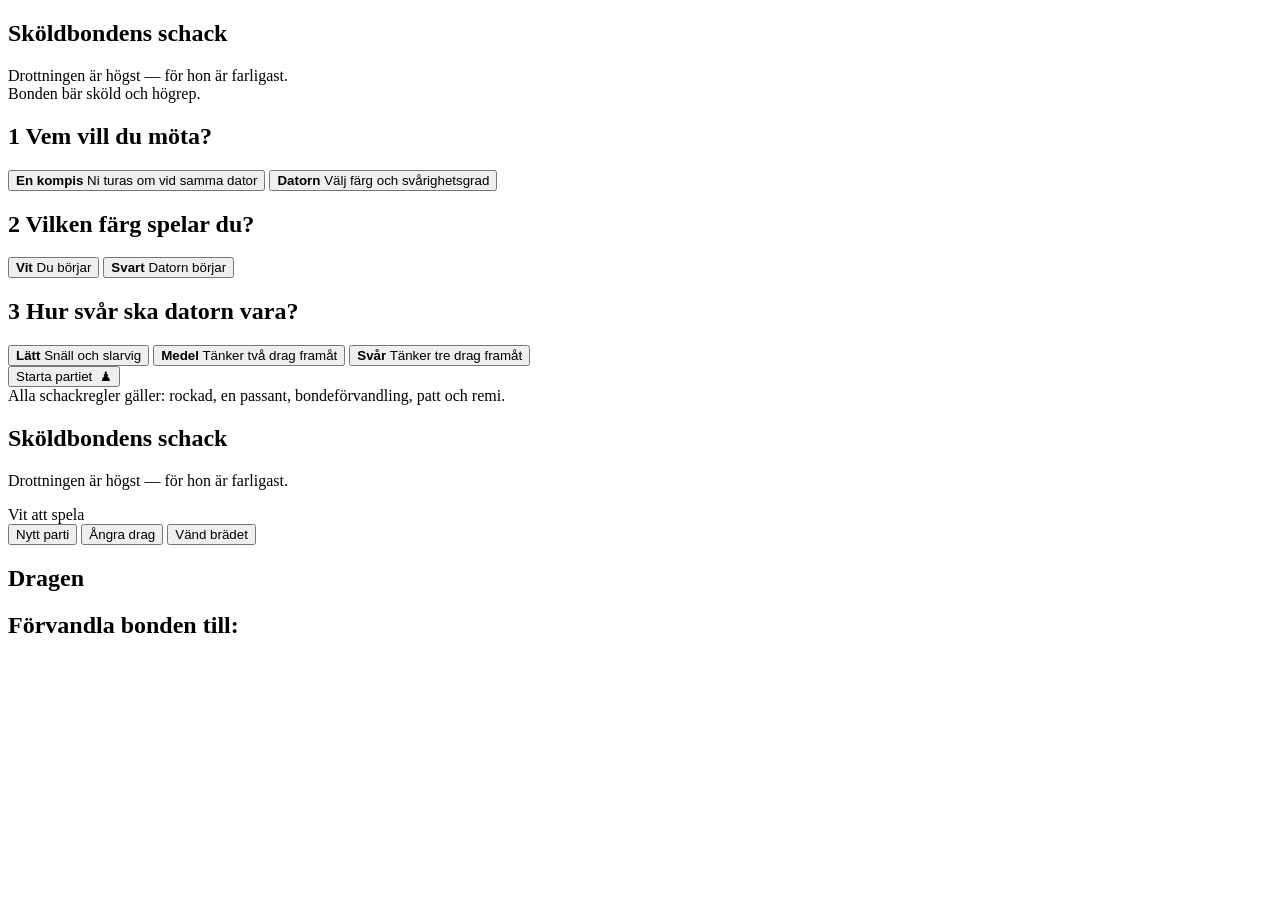
<file: src/sida.html>
<!DOCTYPE html>
<html lang="sv">
<head>
<meta charset="UTF-8">
<meta name="viewport" content="width=device-width, initial-scale=1.0">
<title>Sköldbondens schack</title>
<meta name="description" content="Spelbart schack med alla regler. Drottningen är högst — för hon är farligast. Bonden bär sköld och högrep.">
<style>
/*__STYLE__*/
</style>
</head>
<body>

<!-- ==================== LANDNINGSSIDAN ==================== -->
<section id="landing">
  <div class="hero">
    <div class="hero-pieces" id="hero-pieces"></div>
    <h1>Sköldbondens schack</h1>
    <p class="tagline">Drottningen är högst — för hon är farligast.<br>
    Bonden bär sköld och högrep.</p>
  </div>

  <div class="setup-card">
    <h2><span class="step">1</span> Vem vill du möta?</h2>
    <div class="choice big" id="opp-choice">
      <button data-opp="human" class="selected">
        <strong>En kompis</strong>
        <span>Ni turas om vid samma dator</span>
      </button>
      <button data-opp="ai">
        <strong>Datorn</strong>
        <span>Välj färg och svårighetsgrad</span>
      </button>
    </div>

    <div class="ai-only hidden">
      <h2><span class="step">2</span> Vilken färg spelar du?</h2>
      <div class="choice big" id="color-choice">
        <button data-color="w" class="selected">
          <strong>Vit</strong>
          <span>Du börjar</span>
        </button>
        <button data-color="b">
          <strong>Svart</strong>
          <span>Datorn börjar</span>
        </button>
      </div>

      <h2><span class="step">3</span> Hur svår ska datorn vara?</h2>
      <div class="choice big three" id="level-choice">
        <button data-level="1" class="selected">
          <strong>Lätt</strong>
          <span>Snäll och slarvig</span>
        </button>
        <button data-level="2">
          <strong>Medel</strong>
          <span>Tänker två drag framåt</span>
        </button>
        <button data-level="3">
          <strong>Svår</strong>
          <span>Tänker tre drag framåt</span>
        </button>
      </div>
    </div>

    <button id="btn-start" class="primary start-btn">Starta partiet&nbsp;&nbsp;♟</button>
  </div>

  <footer>Alla schackregler gäller: rockad, en passant, bondeförvandling, patt och remi.</footer>
</section>

<!-- ==================== SPELET ==================== -->
<section id="game" class="hidden">
  <header>
    <h1>Sköldbondens schack</h1>
    <p class="tagline">Drottningen är högst — för hon är farligast.</p>
  </header>

  <main>
    <div class="board-wrap">
      <div id="board" class="board"></div>
    </div>

    <aside class="panel">
      <div id="status" class="status">Vit att spela</div>

      <div id="commentary" class="commentary"></div>

      <div class="buttons">
        <button id="btn-new">Nytt parti</button>
        <button id="btn-undo">Ångra drag</button>
        <button id="btn-flip">Vänd brädet</button>
      </div>

      <div class="movelist-wrap">
        <h2>Dragen</h2>
        <ol id="movelist" class="movelist"></ol>
      </div>
    </aside>
  </main>
</section>

<!-- Dialog: bondeförvandling -->
<div id="promotion" class="overlay hidden">
  <div class="dialog">
    <h2>Förvandla bonden till:</h2>
    <div id="promo-choices" class="promo-choices"></div>
  </div>
</div>

<script>
/*__CHESS__*/
</script>
<script>
/*__PIECES__*/
</script>
<script>
/*__AI__*/
</script>
<script>
/*__KOMMENTATOR__*/
</script>
<script>
/*__GAME__*/
</script>
</body>
</html>
</file>
